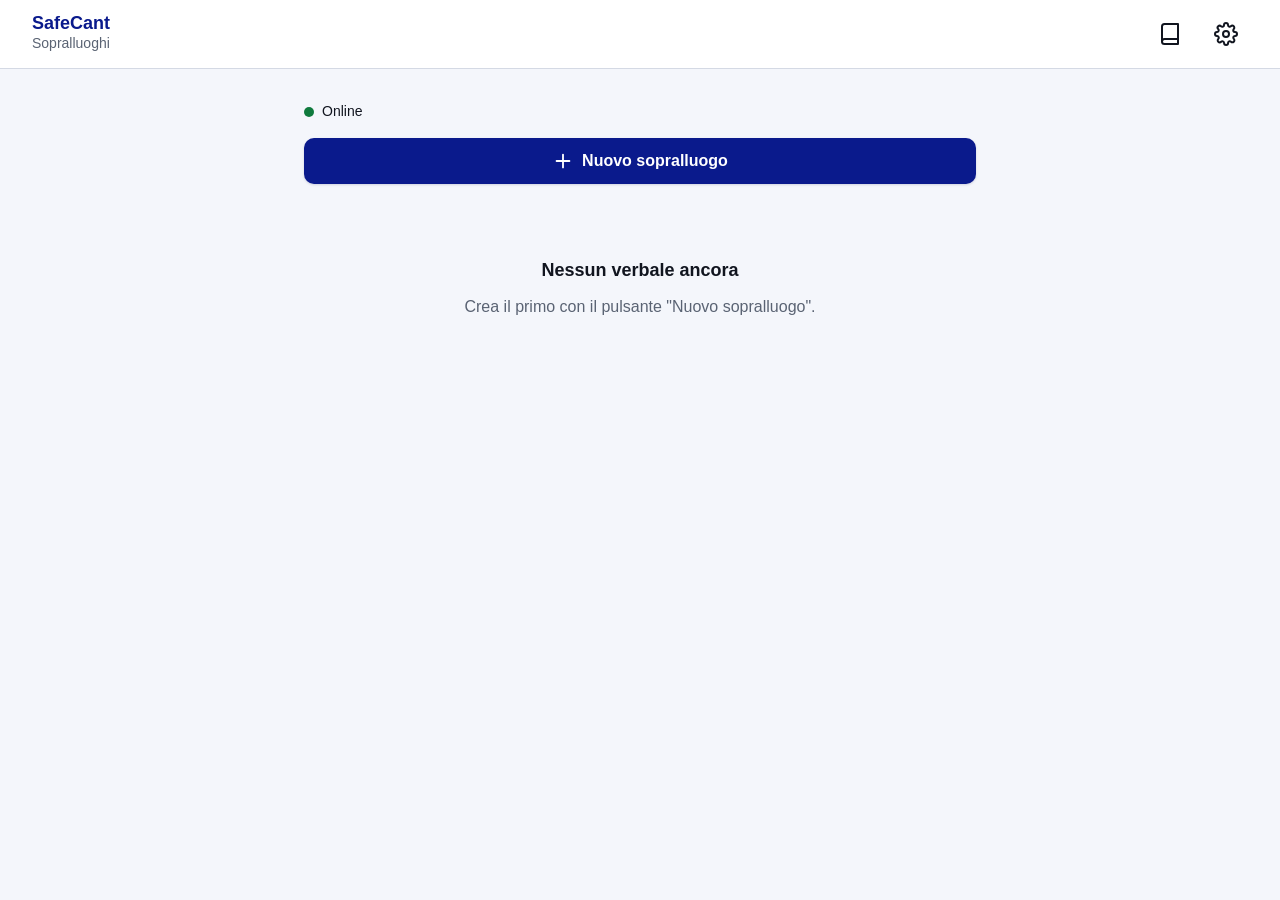
<file: docs/index.html>
<!DOCTYPE html>
<html lang="it" data-theme="auto" data-text-size="normale">
<head>
  <meta charset="UTF-8">
  <!--
    viewport-fit=cover: necessario perché le env(safe-area-inset-*) usate in
    styles.css abbiano effetto su iPhone con notch/dynamic island in standalone.
    Niente maximum-scale/user-scalable=no: bloccare lo zoom viola WCAG 1.4.4
    (l'utente DEVE poter ingrandire). La dimensione testo si regola dalle
    impostazioni, ma il pinch-to-zoom resta sempre disponibile.
  -->
  <meta name="viewport" content="width=device-width, initial-scale=1, viewport-fit=cover">

  <!--
    theme-color allineato a --sc-brand-800 (#0a1a8c) e al manifest: colora la
    status bar su Android e la UI del browser in standalone. Due varianti per
    chiaro/scuro così la barra resta coerente col tema attivo.
  -->
  <meta name="theme-color" content="#0a1a8c" media="(prefers-color-scheme: light)">
  <meta name="theme-color" content="#0b0e17" media="(prefers-color-scheme: dark)">

  <meta name="description" content="Compilazione verbali di sopralluogo in cantiere">

  <!-- iOS: abilita la modalità standalone "a tutto schermo" quando installata in Home. -->
  <meta name="apple-mobile-web-app-capable" content="yes">
  <meta name="apple-mobile-web-app-status-bar-style" content="default">
  <meta name="apple-mobile-web-app-title" content="SafeCant">
  <meta name="mobile-web-app-capable" content="yes">

  <title>SafeCant — Verbali di Sopralluogo</title>

  <link rel="manifest" href="manifest.json">
  <link rel="icon" href="shared/icons/icon-192.png" type="image/png">
  <link rel="apple-touch-icon" href="shared/icons/icon-192.png">

  <!-- Design system condiviso: deve precedere Tailwind così le utility CDN
       possono, dove serve, sovrascrivere senza lottare con la specificità. -->
  <link rel="stylesheet" href="shared/styles.css">

  <!-- CSS specifici dei moduli: caricati dopo il design system così i token
       --sc-* sono già definiti quando le regole dei moduli li consumano. -->
  <link rel="stylesheet" href="moduli/cruscotto/cruscotto.css">
  <link rel="stylesheet" href="moduli/editor-verbale/editor.css">
  <link rel="stylesheet" href="moduli/anagrafica/anagrafica.css">
  <link rel="stylesheet" href="moduli/impostazioni/impostazioni.css">

  <!--
    Alpine caricato come modulo ESM locale (shared/alpine.esm.js): nessuna
    dipendenza da CDN esterni, disponibile offline dal primo avvio.
    alpine-init.js importa Alpine, registra store e componenti, chiama Alpine.start()
    nell'ordine vincolante — vedi shared/alpine-init.js per i dettagli.
    type="module" garantisce scope isolato e import/export ESM nativi.
  -->
  <script type="module" src="shared/alpine-init.js"></script>
</head>

<!--
  x-data sul body: espone lo stato di shell (rotta corrente, apertura overlay
  globali) a tutta l'app via il componente "appShell" registrato in alpine-init.js.
  x-cloak nasconde gli elementi Alpine finché il framework non è pronto, evitando
  che il markup grezzo lampeggi prima dell'idratazione.
-->
<body x-data="appShell" x-cloak>

  <!-- =================================================================== -->
  <!-- === SKIP LINK ===================================================== -->
  <!-- Primo elemento focalizzabile: consente a chi usa tastiera/screen     -->
  <!-- reader di saltare l'header e andare dritto al contenuto (WCAG 2.4.1). -->
  <!-- =================================================================== -->
  <a class="sc-btn sc-btn--primary sc-skip-link" href="#sc-contenuto">
    Salta al contenuto
  </a>

  <!-- =================================================================== -->
  <!-- === APP SHELL ===================================================== -->
  <!-- =================================================================== -->
  <div class="sc-app">

    <!-- === HEADER / APPBAR ============================================= -->
    <!-- L'header è un landmark <header> con role implicito banner.         -->
    <header class="sc-appbar">
      <!--
        Logo/titolo. In cruscotto è puramente testo; quando si è dentro una
        sotto-vista (editor, anagrafica, impostazioni) mostriamo un bottone
        "indietro" che riporta al cruscotto, gestito da appShell.tornaIndietro().
        Il bottone esiste solo fuori dal cruscotto (x-show) per non confondere.
      -->
      <button
        type="button"
        class="sc-iconbtn"
        x-show="rottaCorrente !== 'cruscotto'"
        @click="tornaIndietro()"
        aria-label="Torna indietro"
      >
        <!-- Freccia indietro. aria-hidden: l'etichetta è sul bottone. -->
        <svg width="24" height="24" viewBox="0 0 24 24" fill="none" aria-hidden="true">
          <path d="M15 18l-6-6 6-6" stroke="currentColor" stroke-width="2"
                stroke-linecap="round" stroke-linejoin="round"/>
        </svg>
      </button>

      <div class="sc-appbar__titles">
        <!--
          h1 unico della pagina: il nome del prodotto resta stabile come
          intestazione principale. Il titolo della vista corrente è una h2 dentro
          il <main>, per una gerarchia di heading corretta per gli screen reader.
        -->
        <h1 class="sc-appbar__title">SafeCant</h1>
        <!--
          Sottotitolo dinamico: cantiere corrente (cruscotto) o titolo vista.
          aria-live polite così il cambio di contesto viene annunciato senza
          essere invadente.
        -->
        <span
          class="sc-appbar__subtitle"
          x-text="sottotitolo"
          aria-live="polite"
        >—</span>
      </div>

      <!--
        Anagrafica cantiere: visibile tranne quando si è GIÀ nell'anagrafica.
        Icona libro = registro/directory, coerente col contenuto (imprese, persone).
      -->
      <button
        type="button"
        class="sc-iconbtn"
        x-show="rottaCorrente !== 'anagrafica'"
        @click="vaiA('anagrafica')"
        aria-label="Anagrafica cantiere"
      >
        <svg width="24" height="24" viewBox="0 0 24 24" fill="none" aria-hidden="true">
          <path d="M4 19.5A2.5 2.5 0 016.5 17H20" stroke="currentColor" stroke-width="2" stroke-linecap="round" stroke-linejoin="round"/>
          <path d="M6.5 2H20v20H6.5A2.5 2.5 0 014 19.5v-15A2.5 2.5 0 016.5 2z" stroke="currentColor" stroke-width="2" stroke-linecap="round" stroke-linejoin="round"/>
        </svg>
      </button>

      <!--
        Ingranaggio impostazioni: sempre presente tranne quando si è GIÀ nelle
        impostazioni. Apre la vista impostazioni via router.
      -->
      <button
        type="button"
        class="sc-iconbtn"
        x-show="rottaCorrente !== 'impostazioni'"
        @click="vaiA('impostazioni')"
        aria-label="Apri impostazioni utente"
      >
        <svg width="24" height="24" viewBox="0 0 24 24" fill="none" aria-hidden="true">
          <path d="M12 15a3 3 0 100-6 3 3 0 000 6z" stroke="currentColor" stroke-width="2"/>
          <path d="M19.4 15a1.65 1.65 0 00.33 1.82l.06.06a2 2 0 11-2.83 2.83l-.06-.06a1.65 1.65 0 00-1.82-.33 1.65 1.65 0 00-1 1.51V21a2 2 0 01-4 0v-.09A1.65 1.65 0 009 19.4a1.65 1.65 0 00-1.82.33l-.06.06a2 2 0 11-2.83-2.83l.06-.06a1.65 1.65 0 00.33-1.82 1.65 1.65 0 00-1.51-1H3a2 2 0 010-4h.09A1.65 1.65 0 004.6 9a1.65 1.65 0 00-.33-1.82l-.06-.06a2 2 0 112.83-2.83l.06.06a1.65 1.65 0 001.82.33H9a1.65 1.65 0 001-1.51V3a2 2 0 014 0v.09a1.65 1.65 0 001 1.51 1.65 1.65 0 001.82-.33l.06-.06a2 2 0 112.83 2.83l-.06.06a1.65 1.65 0 00-.33 1.82V9a1.65 1.65 0 001.51 1H21a2 2 0 010 4h-.09a1.65 1.65 0 00-1.51 1z"
                stroke="currentColor" stroke-width="2" stroke-linecap="round" stroke-linejoin="round"/>
        </svg>
      </button>
    </header>

    <!-- === MAIN / ROUTER VIEW ========================================= -->
    <!--
      Unico landmark <main> con id bersaglio dello skip-link e tabindex=-1 così
      che, al cambio vista, possiamo spostare il focus qui e far annunciare la
      nuova schermata agli screen reader (gestito da appShell.vaiA()).
      Un solo modulo è visibile alla volta; gli altri rimossi dal flusso da x-show.
    -->
    <main id="sc-contenuto" class="sc-main" tabindex="-1">

      <!-- VISTA: CRUSCOTTO ------------------------------------------------
           data-route marca la vista per il router; x-show la mostra/nasconde. -->
      <section
        data-route="cruscotto"
        x-show="rottaCorrente === 'cruscotto'"
        aria-label="Cruscotto verbali"
      >
<!-- ── moduli/cruscotto/cruscotto.html ─────────────────────────────────── -->
<div x-data="cruscotto" class="sc-stack sc-stack--loose">

  <!-- =================================================================== -->
  <!-- === BARRA STATO + AZIONE PRIMARIA ================================ -->
  <!-- =================================================================== -->
  <section class="sc-stack" aria-label="Stato e nuova azione">
    <!-- Stato connessione + coda invio. role=status + aria-live: i cambiamenti
         (online/offline, conteggio coda) vengono annunciati senza interrompere. -->
    <div class="sc-row sc-row--between cru-statusbar" role="status" aria-live="polite">
      <span
        class="sc-status"
        :class="{
          'sc-status--online': $store.app.statoRete === 'online',
          'sc-status--offline': $store.app.statoRete === 'offline',
          'sc-status--limitato': $store.app.statoRete === 'limitato'
        }"
      >
        <span class="sc-status__dot" aria-hidden="true"></span>
        <span x-text="etichettaRete($store.app.statoRete)"></span>
      </span>

      <!-- Contatore coda + azione invio. Il bottone "Invia ora" fornisce la
           transient activation richiesta da Web Share: l'invio parte dal tap. -->
      <span class="cru-coda" x-show="$store.app.inCoda > 0" x-cloak>
        <span x-text="$store.app.inCoda"></span>
        <span>in coda</span>
        <button type="button" class="sc-btn sc-btn--secondary cru-coda__invia"
                @click="inviaPrimoInCoda()"
                :disabled="codaInvioInCorso" :aria-disabled="codaInvioInCorso ? 'true' : 'false'"
                aria-label="Invia ora il primo verbale in coda">
          <span x-show="!codaInvioInCorso">Invia ora</span>
          <span x-show="codaInvioInCorso" x-cloak>Invio…</span>
        </button>
      </span>
    </div>

    <!-- Avviso aggiornamento app: compare quando il SW segnala una nuova versione.
         Tocca la funzione globale esposta da index.html per applicare + ricaricare. -->
    <div class="sc-card cru-aggiornamento" x-show="$store.app.aggiornamentoDisponibile" x-cloak role="status">
      <div class="sc-row sc-row--between sc-row--wrap">
        <span>È disponibile una nuova versione di SafeCant.</span>
        <button type="button" class="sc-btn sc-btn--secondary" @click="window.scApplicaAggiornamento && window.scApplicaAggiornamento()">
          Ricarica
        </button>
      </div>
    </div>

    <!-- Azione primaria prominente. -->
    <button
      type="button"
      class="sc-btn sc-btn--primary sc-btn--block"
      @click="nuovoSopralluogo()"
      aria-label="Crea nuovo verbale di sopralluogo"
    >
      <svg width="22" height="22" viewBox="0 0 24 24" fill="none" aria-hidden="true">
        <path d="M12 5v14M5 12h14" stroke="currentColor" stroke-width="2" stroke-linecap="round"/>
      </svg>
      Nuovo sopralluogo
    </button>
  </section>

  <!-- =================================================================== -->
  <!-- === LISTA VERBALI ================================================ -->
  <!-- =================================================================== -->

  <!-- Caricamento iniziale: messaggio neutro (la lista compare appena pronta). -->
  <p class="sc-text-muted sc-text-center" x-show="caricamento" x-cloak>Caricamento…</p>

  <!-- Stato vuoto cordiale (progettazione 5.1). -->
  <div class="sc-empty" x-show="vuoto" x-cloak>
    <p class="sc-empty__title">Nessun verbale ancora</p>
    <p>Crea il primo con il pulsante "Nuovo sopralluogo".</p>
  </div>

  <!-- Elenco. role=list esplicito perché alcune reset CSS rimuovono la semantica
       di <ul>. Ogni verbale è un <article> con intestazione e azioni. -->
  <ul role="list" class="sc-stack cru-lista" x-show="!vuoto && !caricamento" x-cloak>
    <template x-for="v in verbali" :key="v.id">
      <li>
        <article class="sc-card cru-card" :aria-label="`Verbale del ${dataCard(v)}`">
          <!-- Riga superiore: data + badge di stato e NC -->
          <div class="sc-row sc-row--between sc-row--wrap cru-card__top">
            <span class="cru-card__data" x-text="dataCard(v)"></span>
            <span class="sc-row cru-card__badges">
              <span class="sc-badge" :class="classeBadge(v.stato)" x-text="etichettaStato(v.stato)"></span>
              <span class="sc-badge sc-badge--nc" x-show="haNc(v)" x-cloak aria-label="Contiene non conformità">
                <span aria-hidden="true">⚠</span> NC
              </span>
            </span>
          </div>

          <!-- Oggetto del verbale -->
          <p class="cru-card__oggetto" x-text="oggettoCard(v)"></p>

          <!-- Azioni: modifica (solo bozza), anteprima (sempre), elimina (solo bozza).
               aria-label include la data per un annuncio non ambiguo. -->
          <div class="sc-row cru-card__azioni">
            <button
              type="button"
              class="sc-iconbtn"
              x-show="eBozza(v)"
              @click="modifica(v)"
              :aria-label="`Modifica verbale del ${dataCard(v)}`"
            >
              <svg width="22" height="22" viewBox="0 0 24 24" fill="none" aria-hidden="true">
                <path d="M12 20h9M16.5 3.5a2.12 2.12 0 013 3L7 19l-4 1 1-4 12.5-12.5z"
                      stroke="currentColor" stroke-width="2" stroke-linecap="round" stroke-linejoin="round"/>
              </svg>
            </button>

            <button
              type="button"
              class="sc-iconbtn"
              @click="apriAnteprima(v)"
              :aria-label="`Anteprima verbale del ${dataCard(v)}`"
            >
              <svg width="22" height="22" viewBox="0 0 24 24" fill="none" aria-hidden="true">
                <path d="M1 12s4-8 11-8 11 8 11 8-4 8-11 8-11-8-11-8z" stroke="currentColor" stroke-width="2"/>
                <circle cx="12" cy="12" r="3" stroke="currentColor" stroke-width="2"/>
              </svg>
            </button>

            <!-- Sblocca: riporta a bozza un verbale pronto_invio (mai inviato) -->
            <button
              type="button"
              class="sc-iconbtn"
              x-show="eSbloccabile(v)"
              @click="chiediSblocca(v)"
              :aria-label="`Sblocca verbale del ${dataCard(v)} e torna in bozza`"
            >
              <svg width="22" height="22" viewBox="0 0 24 24" fill="none" aria-hidden="true">
                <rect x="3" y="11" width="18" height="11" rx="2" ry="2"
                      stroke="currentColor" stroke-width="2"/>
                <path d="M7 11V7a5 5 0 019.9-1"
                      stroke="currentColor" stroke-width="2" stroke-linecap="round"/>
              </svg>
            </button>

            <button
              type="button"
              class="sc-iconbtn cru-azione-elimina"
              x-show="eBozza(v)"
              @click="chiediElimina(v)"
              :aria-label="`Elimina verbale del ${dataCard(v)}`"
            >
              <svg width="22" height="22" viewBox="0 0 24 24" fill="none" aria-hidden="true">
                <path d="M3 6h18M8 6V4a2 2 0 012-2h4a2 2 0 012 2v2m3 0v14a2 2 0 01-2 2H7a2 2 0 01-2-2V6"
                      stroke="currentColor" stroke-width="2" stroke-linecap="round" stroke-linejoin="round"/>
              </svg>
            </button>
          </div>
        </article>
      </li>
    </template>
  </ul>

  <!-- =================================================================== -->
  <!-- === MODAL: SELEZIONE CANTIERE ==================================== -->
  <template x-if="pickerAperto">
    <div class="sc-overlay" @click.self="chiudiPickerCantiere()">
      <div
        class="sc-sheet"
        x-ref="modalPickerCantiere"
        role="dialog"
        aria-modal="true"
        aria-labelledby="cru-picker-titolo"
        tabindex="-1"
      >
        <div class="sc-sheet__header">
          <h3 id="cru-picker-titolo" class="sc-card__title">Scegli il cantiere</h3>
          <button type="button" class="sc-iconbtn" @click="chiudiPickerCantiere()" aria-label="Annulla selezione cantiere">
            <svg width="24" height="24" viewBox="0 0 24 24" fill="none" aria-hidden="true">
              <path d="M18 6L6 18M6 6l12 12" stroke="currentColor" stroke-width="2" stroke-linecap="round"/>
            </svg>
          </button>
        </div>
        <p class="sc-field__hint sc-mt-0">
          Su quale cantiere stai facendo il sopralluogo?
        </p>
        <ul role="list" class="cru-picker-lista">
          <template x-for="a in anagrafichePicker" :key="a.cantiereId">
            <li>
              <button
                type="button"
                class="sc-card cru-picker-voce"
                @click="selezionaCantiereEAvvia(a.cantiereId)"
                :aria-label="`Sopralluogo su ${etichettaPicker(a)}`"
              >
                <span x-text="etichettaPicker(a)"></span>
              </button>
            </li>
          </template>
        </ul>
      </div>
    </div>
  </template>

  <!-- === MODAL: ANTEPRIMA ============================================= -->
  <!-- =================================================================== -->
  <template x-if="verbaleAnteprima">
    <div class="sc-overlay" @click.self="chiudiAnteprima()">
      <div
        class="sc-sheet"
        x-ref="modalAnteprima"
        role="dialog"
        aria-modal="true"
        aria-labelledby="cru-anteprima-titolo"
        tabindex="-1"
      >
        <div class="sc-sheet__header">
          <h3 id="cru-anteprima-titolo" class="sc-card__title">Anteprima verbale</h3>
          <button type="button" class="sc-iconbtn" @click="chiudiAnteprima()" aria-label="Chiudi anteprima">
            <svg width="24" height="24" viewBox="0 0 24 24" fill="none" aria-hidden="true">
              <path d="M18 6L6 18M6 6l12 12" stroke="currentColor" stroke-width="2" stroke-linecap="round"/>
            </svg>
          </button>
        </div>
        <!-- Contenuto generato in modo SICURO da riepilogoHtml (tutti i valori
             utente escapati nel JS). x-html è accettabile qui perché la stringa
             è costruita da noi con escapeHtml, non da input grezzo. -->
        <div class="cru-anteprima__corpo" x-html="riepilogoHtml(verbaleAnteprima)"></div>
      </div>
    </div>
  </template>

  <!-- =================================================================== -->
  <!-- === MODAL: CONFERMA ELIMINA ====================================== -->
  <!-- =================================================================== -->
  <template x-if="verbaleDaEliminare">
    <div class="sc-overlay" @click.self="annullaElimina()">
      <div
        class="sc-sheet"
        x-ref="modalElimina"
        role="alertdialog"
        aria-modal="true"
        aria-labelledby="cru-elimina-titolo"
        aria-describedby="cru-elimina-desc"
        tabindex="-1"
        @keydown.escape="annullaElimina()"
      >
        <div class="sc-stack">
          <h3 id="cru-elimina-titolo" class="sc-card__title">Eliminare il verbale?</h3>
          <p id="cru-elimina-desc">
            Stai per eliminare la bozza del verbale del
            <strong x-text="dataCard(verbaleDaEliminare)"></strong>.
            L'operazione non può essere annullata.
          </p>
          <div class="sc-row sc-row--between">
            <button type="button" class="sc-btn sc-btn--secondary" @click="annullaElimina()">
              Annulla
            </button>
            <button type="button" class="sc-btn sc-btn--danger" @click="confermaElimina()">
              Elimina
            </button>
          </div>
        </div>
      </div>
    </div>
  </template>

  <!-- =================================================================== -->
  <!-- === MODAL: CONFERMA SBLOCCO ====================================== -->
  <!-- Sblocca pronto_invio → bozza, invalidando le firme già raccolte.   -->
  <!-- =================================================================== -->
  <template x-if="verbaleInSblocco">
    <div class="sc-overlay" @click.self="annullaSblocca()">
      <div
        class="sc-sheet"
        x-ref="modalSblocca"
        role="alertdialog"
        aria-modal="true"
        aria-labelledby="cru-sblocca-titolo"
        aria-describedby="cru-sblocca-desc"
        tabindex="-1"
        @keydown.escape="annullaSblocca()"
      >
        <div class="sc-stack">
          <h3 id="cru-sblocca-titolo" class="sc-card__title">Sbloccare il verbale?</h3>
          <p id="cru-sblocca-desc">
            Il verbale del <strong x-text="dataCard(verbaleInSblocco)"></strong> verrà
            riaperto come bozza. <strong>Le firme già raccolte verranno azzerate</strong>
            e dovranno essere riapposte sulla versione corretta.
          </p>
          <div class="sc-row sc-row--between">
            <button type="button" class="sc-btn sc-btn--secondary" @click="annullaSblocca()">
              Annulla
            </button>
            <button type="button" class="sc-btn sc-btn--danger" @click="confermaSblocca()">
              Sblocca e azzera firme
            </button>
          </div>
        </div>
      </div>
    </div>
  </template>

</div>
<!-- ── /moduli/cruscotto/cruscotto.html ────────────────────────────────── -->
      </section>

      <!-- VISTA: EDITOR VERBALE ------------------------------------------ -->
      <!--
        x-if (non x-show): il componente editorVerbale viene smontato e rimontato
        a ogni navigazione. Questo garantisce che init() giri con l'editorIntent
        FRESCO del picker (cantiereId scelto), evitando che il cantiere_default
        delle impostazioni sovrascriva la scelta. destroy() → flush() salva il
        debounce pendente prima dello smontaggio.
      -->
      <!-- x-if DEVE stare su <template> (requisito Alpine): la <section> è il figlio unico. -->
      <template x-if="rottaCorrente === 'editor'">
      <section
        data-route="editor"
        aria-label="Editor verbale di sopralluogo"
      >
<!-- ── moduli/editor-verbale/editor.html ───────────────────────────────── -->
<div x-data="editorVerbale">
  <!-- Indicatore di caricamento: visibile durante il gap async di init() (~50-150ms)
       mentre _nuovoVerbale/_caricaVerbale interroga IDB e v è ancora null.
       Evita il flash di schermata vuota al montaggio del componente. -->
  <div x-show="!v" class="sc-empty">
    <p class="sc-text-muted">Caricamento…</p>
  </div>

  <!-- Guardia: se per qualche motivo non c'è verbale, non rompere il render. -->
  <template x-if="v">
    <div class="ed-shell">

      <!-- Banner sola lettura: mostrato quando un verbale 'inviato' viene aperto
           per consultazione. I controlli di editing sono disabilitati via JS. -->
      <div class="ed-sola-lettura" x-show="!modificabile" x-cloak role="status">
        Verbale già inviato — sola lettura
      </div>

      <!-- =============================================================== -->
      <!-- === STEPPER =================================================== -->
      <!-- =============================================================== -->
      <nav class="ed-stepper" aria-label="Progresso compilazione verbale">
        <ol class="ed-stepper__list">
          <template x-for="s in [STEP.DATI, STEP.PRESENZE, STEP.PRESENTI, STEP.NC, STEP.FIRME]" :key="s">
            <li class="ed-stepper__item">
              <button
                type="button"
                class="ed-stepper__btn"
                :class="{
                  'is-corrente': stepCorrente === s,
                  'is-completo': completo(s) && stepCorrente !== s
                }"
                :aria-current="stepCorrente === s ? 'step' : null"
                :aria-disabled="!accessibile(s) ? 'true' : 'false'"
                :disabled="!accessibile(s)"
                @click="vaiStep(s)"
              >
                <span class="ed-stepper__num" aria-hidden="true">
                  <span x-show="!(completo(s) && stepCorrente !== s)" x-text="s"></span>
                  <span x-show="completo(s) && stepCorrente !== s" x-cloak>✓</span>
                </span>
                <span class="ed-stepper__label" x-text="_titoloStep(s)"></span>
              </button>
            </li>
          </template>
        </ol>
        <p class="ed-stepper__posizione" aria-live="polite">
          Passo <span x-text="stepCorrente"></span> di <span x-text="NUM_STEP"></span>
        </p>
      </nav>

      <!-- =============================================================== -->
      <!-- === STEP 1 — DATI GENERALI ==================================== -->
      <!-- =============================================================== -->
      <section class="sc-stack" x-show="stepCorrente === STEP.DATI" aria-label="Dati generali">
        <h3>Dati generali</h3>

        <div class="sc-field">
          <label class="sc-label" for="ed-data">Data sopralluogo <span class="sc-label__required" aria-hidden="true">*</span></label>
          <input id="ed-data" class="sc-input" type="date" x-model="v.data_sopralluogo" @input="onCampoModificato()" aria-required="true"
                 :readonly="!modificabile">
        </div>

        <div class="sc-field">
          <label class="sc-label" for="ed-oggetto">Oggetto <span class="sc-label__required" aria-hidden="true">*</span></label>
          <input id="ed-oggetto" class="sc-input" type="text" x-model="v.oggetto" @input="onCampoModificato()"
                 placeholder="Es. Sopralluogo coordinamento e controllo" aria-required="true"
                 :readonly="!modificabile">
        </div>

        <!-- Condizioni meteo: radiogroup (progettazione 6.2). -->
        <div class="sc-field">
          <span class="sc-label" id="ed-meteo-label">Condizioni meteo <span class="sc-label__required" aria-hidden="true">*</span></span>
          <div class="sc-segmented" role="radiogroup" x-radiogroup aria-labelledby="ed-meteo-label">
            <template x-for="m in [
              {v:'soleggiato', l:'☀️ Soleggiato'},
              {v:'nuvoloso', l:'☁️ Nuvoloso'},
              {v:'pioggia', l:'🌧 Pioggia'},
              {v:'neve', l:'❄️ Neve'},
              {v:'vento', l:'💨 Vento'}
            ]" :key="m.v">
              <button type="button" class="sc-segmented__option" role="radio"
                      :aria-checked="v.condizioni_meteo === m.v ? 'true' : 'false'"
                      :tabindex="v.condizioni_meteo === m.v ? '0' : '-1'"
                      :disabled="!modificabile" :aria-disabled="!modificabile ? 'true' : 'false'"
                      @click="impostaMeteo(m.v)" x-text="m.l"></button>
            </template>
          </div>
        </div>

        <!-- Progressive (opzionali) -->
        <div class="ed-due-colonne">
          <div class="sc-field">
            <label class="sc-label" for="ed-prog-da">Progressiva inizio</label>
            <input id="ed-prog-da" class="sc-input" type="text" x-model="v.progressiva_inizio" @input="onCampoModificato()" placeholder="Es. km 42+150" :readonly="!modificabile">
          </div>
          <div class="sc-field">
            <label class="sc-label" for="ed-prog-a">Progressiva fine</label>
            <input id="ed-prog-a" class="sc-input" type="text" x-model="v.progressiva_fine" @input="onCampoModificato()" placeholder="Es. km 42+850" :readonly="!modificabile">
          </div>
        </div>

        <div class="sc-field">
          <label class="sc-label" for="ed-luoghi">Stato dei luoghi <span class="sc-label__required" aria-hidden="true">*</span></label>
          <textarea id="ed-luoghi" class="sc-textarea" x-model="v.stato_luoghi" @input="onCampoModificato()" rows="4" aria-required="true"
                    placeholder="Descrivi lo stato dei luoghi…" :readonly="!modificabile"></textarea>
        </div>

        <div class="sc-field">
          <label class="sc-label" for="ed-prescrizioni">Prescrizioni impartite <span class="sc-label__required" aria-hidden="true">*</span></label>
          <textarea id="ed-prescrizioni" class="sc-textarea" x-model="v.note_prescrizioni" @input="onCampoModificato()" rows="4" aria-required="true"
                    placeholder="Indica le prescrizioni impartite…" :readonly="!modificabile"></textarea>
        </div>
      </section>

      <!-- =============================================================== -->
      <!-- === STEP 2 — PRESENZE ========================================= -->
      <!-- =============================================================== -->
      <section class="sc-stack" x-show="stepCorrente === STEP.PRESENZE" aria-label="Presenze in cantiere">
        <div class="sc-row sc-row--between">
          <h3>Presenze in cantiere</h3>
        </div>
        <p class="sc-field__hint sc-mt-0">Rileva la presenza di lavoratori, mezzi e attrezzature per impresa. Facoltativo.</p>

        <!-- Nessuna anagrafica disponibile per questo cantiere -->
        <template x-if="!anagrafica">
          <div class="sc-card">
            <p class="sc-text-muted">Nessuna anagrafica disponibile per questo cantiere. Importa il file nella sezione <strong>Anagrafica</strong> per usare questa funzione.</p>
          </div>
        </template>

        <!-- Blocchi per impresa (solo se c'è un'anagrafica caricata) -->
        <template x-if="anagrafica">
          <div class="sc-stack" role="list" aria-label="Imprese in cantiere">
            <template x-for="gruppo in presenzePerImpresa" :key="gruppo.impresa.id">
              <div class="sc-card pd-impresa-blocco" role="listitem">

                <!-- Intestazione impresa: bottone collassabile -->
                <button
                  type="button"
                  class="pd-impresa-header"
                  @click="toggleBloccoImpresa(gruppo.impresa.id)"
                  :aria-expanded="isBloccoAperto(gruppo.impresa.id) ? 'true' : 'false'"
                  :aria-controls="`pd-corpo-${gruppo.impresa.id}`"
                >
                  <span class="pd-impresa-header__titolo">
                    <span class="pd-impresa-header__nome" x-text="gruppo.impresa.ragione_sociale || 'Non assegnati'"></span>
                    <template x-if="gruppo.impresa.tipoRapporto">
                      <span class="sc-badge" x-text="gruppo.impresa.tipoRapporto"></span>
                    </template>
                  </span>
                  <span class="sc-badge pd-contatore"
                        :aria-label="`${contatorePresenze(gruppo)} presenti`"
                        x-text="contatorePresenze(gruppo)"></span>
                </button>

                <!-- Corpo collassabile: sotto-sezioni Uomini / Mezzi / Attrezzature / Noli -->
                <div :id="`pd-corpo-${gruppo.impresa.id}`" x-show="isBloccoAperto(gruppo.impresa.id)">

                  <!-- Uomini -->
                  <template x-if="gruppo.lavoratori.length > 0">
                    <section :aria-labelledby="`pd-h-uom-${gruppo.impresa.id}`">
                      <h5 class="pd-sottosezione-titolo" :id="`pd-h-uom-${gruppo.impresa.id}`">Uomini</h5>
                      <ul role="list" class="pd-lista-soggetti">
                        <template x-for="sogg in gruppo.lavoratori" :key="sogg.id">
                          <li x-data="{ espanso: false }" class="pd-riga">
                            <div class="pd-riga__principale">
                              <button type="button" role="switch"
                                      :aria-checked="presenzeMap[sogg.id]?.presente ? 'true' : 'false'"
                                      :aria-label="`Presenza: ${sogg.nome_cognome}`"
                                      class="pd-toggle"
                                      :disabled="!modificabile" :aria-disabled="!modificabile ? 'true' : 'false'"
                                      @click.stop="togglePresenza(sogg, 'lavoratore', gruppo.impresa.id)">
                                <span class="pd-toggle__knob" aria-hidden="true"></span>
                              </button>
                              <button type="button" class="pd-riga__info"
                                      @click="espanso = !espanso"
                                      :aria-expanded="espanso ? 'true' : 'false'"
                                      :aria-label="`Dettagli ${sogg.nome_cognome}`">
                                <span class="pd-riga__nome" x-text="sogg.nome_cognome"></span>
                                <span class="pd-riga__meta" x-text="sogg.qualifica || ''"></span>
                              </button>
                              <span role="img" class="pd-semaforo"
                                    :class="`pd-semaforo--${semaforoRiga(sogg, 'lavoratore', gruppo.impresa.id)}`"
                                    :aria-label="`Semaforo documenti: ${semaforoRiga(sogg, 'lavoratore', gruppo.impresa.id)}`"></span>
                            </div>
                            <div x-show="espanso" x-cloak class="pd-riga__nota sc-stack">
                              <template x-if="presenzeMap[sogg.id]">
                                <div class="sc-field">
                                  <label class="sc-label" :for="`pd-nota-l-${sogg.id}`">Nota</label>
                                  <textarea :id="`pd-nota-l-${sogg.id}`" class="sc-textarea" rows="2"
                                            :value="presenzeMap[sogg.id].nota || ''"
                                            @input="setNotaPresenza(presenzeMap[sogg.id].id_locale, $event.target.value)"
                                            placeholder="Note opzionali…" :readonly="!modificabile"></textarea>
                                </div>
                              </template>
                              <template x-if="!presenzeMap[sogg.id]">
                                <p class="sc-field__hint">Segna la presenza per aggiungere una nota.</p>
                              </template>
                            </div>
                          </li>
                        </template>
                      </ul>
                    </section>
                  </template>

                  <!-- Mezzi -->
                  <template x-if="gruppo.mezzi.length > 0">
                    <section :aria-labelledby="`pd-h-mez-${gruppo.impresa.id}`">
                      <h5 class="pd-sottosezione-titolo" :id="`pd-h-mez-${gruppo.impresa.id}`">Mezzi</h5>
                      <ul role="list" class="pd-lista-soggetti">
                        <template x-for="sogg in gruppo.mezzi" :key="sogg.id">
                          <li x-data="{ espanso: false }" class="pd-riga">
                            <div class="pd-riga__principale">
                              <button type="button" role="switch"
                                      :aria-checked="presenzeMap[sogg.id]?.presente ? 'true' : 'false'"
                                      :aria-label="`Presenza mezzo: ${sogg.tipologia || sogg.tipo || ''}`"
                                      class="pd-toggle"
                                      :disabled="!modificabile" :aria-disabled="!modificabile ? 'true' : 'false'"
                                      @click.stop="togglePresenza(sogg, 'mezzo', gruppo.impresa.id)">
                                <span class="pd-toggle__knob" aria-hidden="true"></span>
                              </button>
                              <button type="button" class="pd-riga__info"
                                      @click="espanso = !espanso"
                                      :aria-expanded="espanso ? 'true' : 'false'"
                                      :aria-label="`Dettagli mezzo`">
                                <span class="pd-riga__nome" x-text="(sogg.tipologia || sogg.tipo || '') + (sogg.marca ? ' — ' + sogg.marca : '') + (sogg.modello ? ' ' + sogg.modello : '')"></span>
                                <span class="pd-riga__meta" x-text="sogg.matricola || ''"></span>
                              </button>
                              <span role="img" class="pd-semaforo"
                                    :class="`pd-semaforo--${semaforoRiga(sogg, 'mezzo', gruppo.impresa.id)}`"
                                    :aria-label="`Semaforo documenti: ${semaforoRiga(sogg, 'mezzo', gruppo.impresa.id)}`"></span>
                            </div>
                            <div x-show="espanso" x-cloak class="pd-riga__nota sc-stack">
                              <template x-if="presenzeMap[sogg.id]">
                                <div class="sc-field">
                                  <label class="sc-label" :for="`pd-nota-m-${sogg.id}`">Nota</label>
                                  <textarea :id="`pd-nota-m-${sogg.id}`" class="sc-textarea" rows="2"
                                            :value="presenzeMap[sogg.id].nota || ''"
                                            @input="setNotaPresenza(presenzeMap[sogg.id].id_locale, $event.target.value)"
                                            placeholder="Note opzionali…" :readonly="!modificabile"></textarea>
                                </div>
                              </template>
                              <template x-if="!presenzeMap[sogg.id]">
                                <p class="sc-field__hint">Segna la presenza per aggiungere una nota.</p>
                              </template>
                            </div>
                          </li>
                        </template>
                      </ul>
                    </section>
                  </template>

                  <!-- Attrezzature -->
                  <template x-if="gruppo.attrezzature.length > 0">
                    <section :aria-labelledby="`pd-h-attr-${gruppo.impresa.id}`">
                      <h5 class="pd-sottosezione-titolo" :id="`pd-h-attr-${gruppo.impresa.id}`">Attrezzature</h5>
                      <ul role="list" class="pd-lista-soggetti">
                        <template x-for="sogg in gruppo.attrezzature" :key="sogg.id">
                          <li x-data="{ espanso: false }" class="pd-riga">
                            <div class="pd-riga__principale">
                              <button type="button" role="switch"
                                      :aria-checked="presenzeMap[sogg.id]?.presente ? 'true' : 'false'"
                                      :aria-label="`Presenza attrezzatura: ${sogg.tipologia || sogg.tipo || ''}`"
                                      class="pd-toggle"
                                      :disabled="!modificabile" :aria-disabled="!modificabile ? 'true' : 'false'"
                                      @click.stop="togglePresenza(sogg, 'attrezzatura', gruppo.impresa.id)">
                                <span class="pd-toggle__knob" aria-hidden="true"></span>
                              </button>
                              <button type="button" class="pd-riga__info"
                                      @click="espanso = !espanso"
                                      :aria-expanded="espanso ? 'true' : 'false'"
                                      :aria-label="`Dettagli attrezzatura`">
                                <span class="pd-riga__nome" x-text="sogg.tipologia || sogg.tipo || ''"></span>
                                <span class="pd-riga__meta" x-text="sogg.descrizione || ''"></span>
                              </button>
                              <span role="img" class="pd-semaforo"
                                    :class="`pd-semaforo--${semaforoRiga(sogg, 'attrezzatura', gruppo.impresa.id)}`"
                                    :aria-label="`Semaforo documenti: ${semaforoRiga(sogg, 'attrezzatura', gruppo.impresa.id)}`"></span>
                            </div>
                            <div x-show="espanso" x-cloak class="pd-riga__nota sc-stack">
                              <template x-if="presenzeMap[sogg.id]">
                                <div class="sc-field">
                                  <label class="sc-label" :for="`pd-nota-a-${sogg.id}`">Nota</label>
                                  <textarea :id="`pd-nota-a-${sogg.id}`" class="sc-textarea" rows="2"
                                            :value="presenzeMap[sogg.id].nota || ''"
                                            @input="setNotaPresenza(presenzeMap[sogg.id].id_locale, $event.target.value)"
                                            placeholder="Note opzionali…" :readonly="!modificabile"></textarea>
                                </div>
                              </template>
                              <template x-if="!presenzeMap[sogg.id]">
                                <p class="sc-field__hint">Segna la presenza per aggiungere una nota.</p>
                              </template>
                            </div>
                          </li>
                        </template>
                      </ul>
                    </section>
                  </template>

                  <!-- Noli -->
                  <template x-if="gruppo.noli.length > 0">
                    <section :aria-labelledby="`pd-h-nol-${gruppo.impresa.id}`">
                      <h5 class="pd-sottosezione-titolo" :id="`pd-h-nol-${gruppo.impresa.id}`">Noli</h5>
                      <ul role="list" class="pd-lista-soggetti">
                        <template x-for="sogg in gruppo.noli" :key="sogg.id">
                          <li x-data="{ espanso: false }" class="pd-riga">
                            <div class="pd-riga__principale">
                              <button type="button" role="switch"
                                      :aria-checked="presenzeMap[sogg.id]?.presente ? 'true' : 'false'"
                                      :aria-label="`Presenza nolo: ${sogg.oggetto || ''}`"
                                      class="pd-toggle"
                                      :disabled="!modificabile" :aria-disabled="!modificabile ? 'true' : 'false'"
                                      @click.stop="togglePresenza(sogg, 'nolo', gruppo.impresa.id)">
                                <span class="pd-toggle__knob" aria-hidden="true"></span>
                              </button>
                              <button type="button" class="pd-riga__info"
                                      @click="espanso = !espanso"
                                      :aria-expanded="espanso ? 'true' : 'false'"
                                      :aria-label="`Dettagli nolo`">
                                <span class="pd-riga__nome" x-text="(sogg.oggetto || '') + (sogg.tipo ? ' (' + sogg.tipo + ')' : '')"></span>
                                <span class="pd-riga__meta" x-text="sogg.noleggiante_nome || nomeImpresa(sogg.impresa_noleggiante_id) || ''"></span>
                              </button>
                              <span role="img" class="pd-semaforo"
                                    :class="`pd-semaforo--${semaforoRiga(sogg, 'nolo', gruppo.impresa.id)}`"
                                    :aria-label="`Semaforo documenti: ${semaforoRiga(sogg, 'nolo', gruppo.impresa.id)}`"></span>
                            </div>
                            <div x-show="espanso" x-cloak class="pd-riga__nota sc-stack">
                              <template x-if="presenzeMap[sogg.id]">
                                <div class="sc-field">
                                  <label class="sc-label" :for="`pd-nota-n-${sogg.id}`">Nota</label>
                                  <textarea :id="`pd-nota-n-${sogg.id}`" class="sc-textarea" rows="2"
                                            :value="presenzeMap[sogg.id].nota || ''"
                                            @input="setNotaPresenza(presenzeMap[sogg.id].id_locale, $event.target.value)"
                                            placeholder="Note opzionali…" :readonly="!modificabile"></textarea>
                                </div>
                              </template>
                              <template x-if="!presenzeMap[sogg.id]">
                                <p class="sc-field__hint">Segna la presenza per aggiungere una nota.</p>
                              </template>
                            </div>
                          </li>
                        </template>
                      </ul>
                    </section>
                  </template>

                </div><!-- /corpo collassabile -->
              </div><!-- /sc-card impresa -->
            </template>
          </div><!-- /sc-stack gruppi -->
        </template>

        <!-- Presenze non in elenco (sempre visibili, indipendenti dall'anagrafica) -->
        <template x-if="v.presenze.filter(pr => pr.origine === 'non_in_elenco').length > 0">
          <section class="sc-card sc-stack" aria-labelledby="pd-non-elenco-titolo">
            <h4 id="pd-non-elenco-titolo" class="sc-card__title">Non in elenco</h4>
            <ul role="list" class="pd-lista-soggetti">
              <template x-for="pr in v.presenze.filter(p => p.origine === 'non_in_elenco')" :key="pr.id_locale">
                <li class="pd-riga">
                  <div class="pd-riga__principale">
                    <span role="img" class="pd-semaforo pd-semaforo--grigio" aria-label="Non verificato"></span>
                    <span class="pd-riga__info--static">
                      <span class="pd-riga__nome" x-text="pr.nome_dichiarato || pr.etichetta || ''"></span>
                      <span class="pd-riga__meta">
                        <span x-text="pr.tipo"></span>
                        <template x-if="pr.impresa_dichiarata"><span> · <span x-text="pr.impresa_dichiarata"></span></span></template>
                      </span>
                    </span>
                    <button type="button" class="sc-iconbtn"
                            @click="rimuoviPresenza(pr.id_locale)"
                            :aria-label="`Rimuovi ${pr.nome_dichiarato || pr.etichetta}`"
                            :disabled="!modificabile" :aria-disabled="!modificabile ? 'true' : 'false'">
                      <svg width="20" height="20" viewBox="0 0 24 24" fill="none" aria-hidden="true">
                        <path d="M18 6L6 18M6 6l12 12" stroke="currentColor" stroke-width="2" stroke-linecap="round"/>
                      </svg>
                    </button>
                  </div>
                </li>
              </template>
            </ul>
          </section>
        </template>

        <button type="button" class="sc-btn sc-btn--secondary sc-btn--block" @click="apriSheetNonInElenco()"
                :disabled="!modificabile" :aria-disabled="!modificabile ? 'true' : 'false'">
          + Aggiungi presente non in elenco
        </button>
      </section>

      <!-- =============================================================== -->
      <!-- === STEP 3 — PRESENTI ========================================= -->
      <!-- =============================================================== -->
      <section class="sc-stack" x-show="stepCorrente === STEP.PRESENTI" aria-label="Presenti">
        <div class="sc-row sc-row--between">
          <h3>Presenti al sopralluogo</h3>
          <span class="ana-conteggio" x-text="v.presenti.length" aria-hidden="true"></span>
        </div>

        <p class="sc-empty" x-show="v.presenti.length === 0" x-cloak>
          Nessun presente. Aggiungi le persone presenti al sopralluogo.
        </p>

        <ul role="list" class="sc-stack ed-presenti">
          <template x-for="p in v.presenti" :key="p.id_locale">
            <li class="sc-card ed-presente">
              <div class="ed-presente__info">
                <span class="ed-presente__nome" x-text="p.nome_cognome"></span>
                <span class="ed-presente__meta">
                  <span x-text="p.qualifica"></span>
                  <template x-if="p.impresa"><span> · <span x-text="p.impresa"></span></span></template>
                </span>
                <!-- Stato firma -->
                <span class="ed-presente__firma" x-show="statoFirmaPresente(p) === 'firmato'" x-cloak>
                  ✍️ Firmato
                </span>
                <span class="ed-presente__firma is-rifiuto" x-show="statoFirmaPresente(p) === 'rifiutato'" x-cloak>
                  ⚠️ Firma rifiutata<template x-if="p.motivo_rifiuto"><span> — <span x-text="p.motivo_rifiuto"></span></span></template>
                </span>
                <span class="ed-presente__firma is-attesa" x-show="statoFirmaPresente(p) === 'da_firmare'" x-cloak>
                  ⏳ Da firmare
                </span>
              </div>
              <div class="sc-row ed-presente__azioni">
                <button type="button" class="sc-btn sc-btn--secondary" @click="apriFirma({tipo:'presente', presenteId:p.id_locale})"
                        :aria-label="`Firma per ${p.nome_cognome}`"
                        :disabled="!modificabile" :aria-disabled="!modificabile ? 'true' : 'false'">Firma</button>
                <button type="button" class="sc-btn sc-btn--ghost" @click="apriRifiuto(p.id_locale)"
                        :aria-label="`Registra rifiuto firma per ${p.nome_cognome}`"
                        :disabled="!modificabile" :aria-disabled="!modificabile ? 'true' : 'false'">Rifiuto</button>
                <button type="button" class="sc-iconbtn" @click="rimuoviPresente(p.id_locale)"
                        :aria-label="`Rimuovi ${p.nome_cognome}`"
                        :disabled="!modificabile" :aria-disabled="!modificabile ? 'true' : 'false'">
                  <svg width="20" height="20" viewBox="0 0 24 24" fill="none" aria-hidden="true">
                    <path d="M18 6L6 18M6 6l12 12" stroke="currentColor" stroke-width="2" stroke-linecap="round"/>
                  </svg>
                </button>
              </div>
            </li>
          </template>
        </ul>

        <button type="button" class="sc-btn sc-btn--primary sc-btn--block" @click="apriSheetPresente()"
                :disabled="!modificabile" :aria-disabled="!modificabile ? 'true' : 'false'">
          + Aggiungi presente
        </button>
      </section>

      <!-- =============================================================== -->
      <!-- === STEP 3 — NON CONFORMITÀ =================================== -->
      <!-- =============================================================== -->
      <section class="sc-stack" x-show="stepCorrente === STEP.NC" aria-label="Non conformità">
        <div class="sc-row sc-row--between">
          <h3>Non conformità</h3>
          <span class="ana-conteggio" x-text="v.nc_drafts.length" aria-hidden="true"></span>
        </div>
        <p class="sc-field__hint sc-mt-0">Le non conformità sono facoltative. Aggiungile se ne hai rilevate.</p>

        <ul role="list" class="sc-stack ed-nc-lista">
          <template x-for="(nc, idx) in v.nc_drafts" :key="nc.id_locale">
            <li class="sc-card sc-stack">
              <div class="sc-row sc-row--between">
                <h4 x-text="`NC ${idx + 1}`"></h4>
                <button type="button" class="sc-iconbtn" @click="rimuoviNc(nc.id_locale)" :aria-label="`Rimuovi NC ${idx + 1}`"
                        :disabled="!modificabile" :aria-disabled="!modificabile ? 'true' : 'false'">
                  <svg width="20" height="20" viewBox="0 0 24 24" fill="none" aria-hidden="true">
                    <path d="M18 6L6 18M6 6l12 12" stroke="currentColor" stroke-width="2" stroke-linecap="round"/>
                  </svg>
                </button>
              </div>

              <!-- Livello: radiogroup con colore per gravità -->
              <div class="sc-field">
                <span class="sc-label" :id="`ed-nc-liv-${nc.id_locale}`">Livello</span>
                <div class="sc-segmented" role="radiogroup" x-radiogroup :aria-labelledby="`ed-nc-liv-${nc.id_locale}`">
                  <template x-for="liv in LIVELLI_NC" :key="liv">
                    <button type="button" class="sc-segmented__option ed-nc-livello" :class="`is-${liv}`" role="radio"
                            :aria-checked="nc.livello === liv ? 'true' : 'false'"
                            :tabindex="nc.livello === liv ? '0' : '-1'"
                            :disabled="!modificabile" :aria-disabled="!modificabile ? 'true' : 'false'"
                            @click="impostaLivelloNc(nc.id_locale, liv)"
                            x-text="liv.charAt(0).toUpperCase() + liv.slice(1)"></button>
                  </template>
                </div>
              </div>

              <!-- Impresa (opzionale) -->
              <div class="sc-field">
                <label class="sc-label" :for="`ed-nc-imp-${nc.id_locale}`">Impresa</label>
                <select :id="`ed-nc-imp-${nc.id_locale}`" class="sc-select" x-model="nc.impresa_id" @change="onCampoModificato()" :disabled="!modificabile">
                  <option value="">Nessuna impresa</option>
                  <template x-for="imp in impreseAnagrafica" :key="imp.id">
                    <option :value="imp.id" x-text="imp.ragione_sociale"></option>
                  </template>
                </select>
              </div>

              <!-- Descrizione -->
              <div class="sc-field">
                <label class="sc-label" :for="`ed-nc-desc-${nc.id_locale}`">Descrizione</label>
                <textarea :id="`ed-nc-desc-${nc.id_locale}`" class="sc-textarea" x-model="nc.descrizione" @input="onCampoModificato()" rows="3"
                          placeholder="Descrivi la non conformità…" :readonly="!modificabile"></textarea>
                <p class="sc-field__hint">
                  <span x-text="lunghezzaDescrizione(nc)"></span> caratteri (min 20 consigliati)
                </p>
              </div>

              <!-- Scadenza calcolata -->
              <p class="ed-nc-scadenza" aria-live="polite">
                <strong>Scadenza:</strong> <span x-text="scadenzaNcLeggibile(nc)"></span>
              </p>
            </li>
          </template>
        </ul>

        <button type="button" class="sc-btn sc-btn--primary sc-btn--block" @click="aggiungiNc()"
                :disabled="!modificabile" :aria-disabled="!modificabile ? 'true' : 'false'">
          + Aggiungi non conformità
        </button>
      </section>

      <!-- =============================================================== -->
      <!-- === STEP 4 — FIRME E FINALIZZAZIONE =========================== -->
      <!-- =============================================================== -->
      <section class="sc-stack" x-show="stepCorrente === STEP.FIRME" aria-label="Firme e finalizzazione">
        <h3>Firme e finalizzazione</h3>

        <!-- Anteprima pre-firma: il firmatario legge il verbale completo prima
             di firmare. I controlli di firma restano disabilitati finché non si
             scorre fino in fondo (anteprimaLetta). -->
        <section class="sc-card sc-stack" aria-labelledby="ed-anteprima-titolo">
          <h4 id="ed-anteprima-titolo">Bozza verbale da firmare</h4>
          <div class="ed-anteprima-scroll"
               x-ref="anteprimaScroll"
               tabindex="0"
               role="document"
               x-html="_corpoHtmlCache"
               aria-label="Contenuto del verbale. Scorri fino in fondo per abilitare la firma.">
          </div>
          <p class="sc-field__hint ed-anteprima-avviso">
            Le parti narrative del verbale (stato dei luoghi, prescrizioni, descrizioni delle
            non conformità) saranno rifinite linguisticamente in fase di archiviazione, senza
            alterare i fatti rilevati, le presenze, le firme né i dati.
          </p>
          <p class="ed-anteprima-gating" x-show="!anteprimaLetta" x-cloak
             role="status" aria-live="polite">
            Scorri il verbale fino in fondo per abilitare la firma.
          </p>
        </section>

        <!-- Firme dei presenti — bottoni disabilitati finché anteprima non letta -->
        <section class="sc-card sc-stack" aria-labelledby="ed-firme-pres-titolo">
          <h4 id="ed-firme-pres-titolo">Firme dei presenti</h4>
          <ul role="list" class="sc-stack sc-stack--tight">
            <template x-for="p in v.presenti" :key="p.id_locale">
              <li class="sc-row sc-row--between ed-firma-riga">
                <span x-text="p.nome_cognome"></span>
                <span>
                  <span x-show="statoFirmaPresente(p) === 'firmato'" x-cloak>✍️ Firmato</span>
                  <span x-show="statoFirmaPresente(p) === 'rifiutato'" x-cloak>⚠️ Rifiutata</span>
                  <span x-show="statoFirmaPresente(p) === 'da_firmare'" x-cloak class="sc-row sc-row--wrap">
                    <button type="button" class="sc-btn sc-btn--secondary"
                            @click="apriFirma({tipo:'presente', presenteId:p.id_locale})"
                            :disabled="!anteprimaLetta"
                            :aria-disabled="!anteprimaLetta ? 'true' : 'false'"
                            :aria-label="`Firma con il dito per ${p.nome_cognome}`">Firma ora</button>
                    <button type="button" class="sc-btn sc-btn--secondary"
                            @click="apriImportaFirma({tipo:'presente', presenteId:p.id_locale})"
                            :disabled="!anteprimaLetta"
                            :aria-disabled="!anteprimaLetta ? 'true' : 'false'"
                            :aria-label="`Carica immagine firma per ${p.nome_cognome}`">Carica immagine</button>
                  </span>
                </span>
              </li>
            </template>
            <li x-show="v.presenti.length === 0" x-cloak class="sc-text-muted">Nessun presente aggiunto.</li>
          </ul>
        </section>

        <!-- Firma redattore — bottoni disabilitati finché anteprima non letta -->
        <section class="sc-card sc-stack" aria-labelledby="ed-firma-red-titolo">
          <h4 id="ed-firma-red-titolo">Firma del redattore</h4>
          <p class="sc-field__hint sc-mt-0" x-text="`${v.redattore.nome_cognome || ''}${v.redattore.qualifica ? ' — ' + v.redattore.qualifica : ''}`"></p>

          <!-- Anteprima firma redattore se presente -->
          <template x-if="v.redattore.firma_png_base64">
            <div class="ed-firma-red-anteprima">
              <img :src="v.redattore.firma_png_base64" alt="Firma del redattore" class="ed-firma-red-anteprima__img">
            </div>
          </template>

          <div class="sc-row sc-row--wrap">
            <button type="button" class="sc-btn sc-btn--secondary" @click="usaFirmaPermanente()"
                    :disabled="!anteprimaLetta" :aria-disabled="!anteprimaLetta ? 'true' : 'false'">Usa firma permanente</button>
            <button type="button" class="sc-btn sc-btn--secondary" @click="apriFirma({tipo:'redattore'})"
                    :disabled="!anteprimaLetta" :aria-disabled="!anteprimaLetta ? 'true' : 'false'">Firma ora</button>
            <button type="button" class="sc-btn sc-btn--secondary"
                    @click="apriImportaFirma({tipo:'redattore'})"
                    :disabled="!anteprimaLetta" :aria-disabled="!anteprimaLetta ? 'true' : 'false'">Carica immagine</button>
            <button type="button" class="sc-btn sc-btn--ghost" x-show="v.redattore.firma_png_base64" x-cloak @click="rimuoviFirmaRedattore()">Rimuovi</button>
          </div>
        </section>

        <!-- Riepilogo -->
        <section class="sc-card sc-stack sc-stack--tight" aria-labelledby="ed-riepilogo-titolo">
          <h4 id="ed-riepilogo-titolo">Riepilogo</h4>
          <div class="sc-row sc-row--between"><span class="sc-text-muted">Data</span><span x-text="riepilogo.data"></span></div>
          <div class="sc-row sc-row--between"><span class="sc-text-muted">Cantiere</span><span x-text="riepilogo.cantiere || '—'"></span></div>
          <div class="sc-row sc-row--between"><span class="sc-text-muted">Presenti</span>
            <span><span x-text="riepilogo.nPresenti"></span> (<span x-text="riepilogo.nFirme"></span> firme, <span x-text="riepilogo.nRifiuti"></span> rifiuti)</span>
          </div>
          <div class="sc-row sc-row--between"><span class="sc-text-muted">Non conformità</span><span x-text="riepilogo.nNc"></span></div>
        </section>
      </section>

      <!-- =============================================================== -->
      <!-- === ACTION BAR (sticky) ======================================= -->
      <!-- Vive nell'editor per accedere allo stato; sticky in fondo via CSS. -->
      <!-- =============================================================== -->
      <div class="ed-actionbar">
        <button type="button" class="sc-btn sc-btn--secondary" @click="indietro()"
                x-show="stepCorrente > STEP.DATI" x-cloak>Indietro</button>
        <span class="ed-actionbar__spacer"></span>
        <button type="button" class="sc-btn sc-btn--primary" @click="avanti()"
                x-show="stepCorrente < NUM_STEP"
                :disabled="!completo(stepCorrente) || !modificabile"
                :aria-disabled="(!completo(stepCorrente) || !modificabile) ? 'true' : 'false'">Avanti</button>
        <button type="button" class="sc-btn sc-btn--primary" @click="apriFinalizza()"
                x-show="stepCorrente === NUM_STEP" x-cloak
                :disabled="!modificabile" :aria-disabled="!modificabile ? 'true' : 'false'">Finalizza e invia</button>
      </div>

      <!-- =============================================================== -->
      <!-- === MODAL: AGGIUNGI PRESENTE ================================== -->
      <!-- =============================================================== -->
      <template x-if="sheetPresenteAperto">
        <div class="sc-overlay" @click.self="chiudiSheetPresente()">
          <div class="sc-sheet" x-ref="sheetPresente" role="dialog" aria-modal="true" aria-labelledby="ed-sheet-titolo" tabindex="-1">
            <div class="sc-sheet__header">
              <h3 id="ed-sheet-titolo" class="sc-card__title">Aggiungi presente</h3>
              <button type="button" class="sc-iconbtn" @click="chiudiSheetPresente()" aria-label="Chiudi">
                <svg width="24" height="24" viewBox="0 0 24 24" fill="none" aria-hidden="true"><path d="M18 6L6 18M6 6l12 12" stroke="currentColor" stroke-width="2" stroke-linecap="round"/></svg>
              </button>
            </div>

            <!-- Toggle modo (solo se c'è anagrafica) -->
            <div class="sc-segmented" role="radiogroup" x-radiogroup aria-label="Modalità inserimento" x-show="anagrafica" x-cloak>
              <button type="button" class="sc-segmented__option" role="radio" :aria-checked="modoInserimento==='anagrafica'?'true':'false'"
                      :tabindex="modoInserimento==='anagrafica'?'0':'-1'" @click="modoInserimento='anagrafica'">Da anagrafica</button>
              <button type="button" class="sc-segmented__option" role="radio" :aria-checked="modoInserimento==='manuale'?'true':'false'"
                      :tabindex="modoInserimento==='manuale'?'0':'-1'" @click="modoInserimento='manuale'">Manuale</button>
            </div>

            <!-- DA ANAGRAFICA -->
            <div class="sc-stack" x-show="modoInserimento === 'anagrafica'" x-cloak>
              <div class="sc-field">
                <label class="sc-label" for="ed-ricerca-pres">Cerca persona</label>
                <input id="ed-ricerca-pres" class="sc-input" type="search" x-model="ricercaPresente" placeholder="Nome, qualifica, ente…">
              </div>
              <ul role="list" class="sc-stack sc-stack--tight ed-ricerca-risultati" aria-live="polite">
                <template x-for="persona in personeAnagrafica" :key="persona.id">
                  <li>
                    <button type="button" class="sc-card ed-persona-opzione" @click="aggiungiDaAnagrafica(persona)">
                      <span class="ed-presente__nome" x-text="persona.nome_cognome"></span>
                      <span class="ed-presente__meta">
                        <span x-text="persona.qualifica"></span>
                        <template x-if="nomeImpresa(persona.impresa_id)"><span> · <span x-text="nomeImpresa(persona.impresa_id)"></span></span></template>
                        <template x-if="persona.ente"><span> · <span x-text="persona.ente"></span></span></template>
                      </span>
                    </button>
                  </li>
                </template>
                <li x-show="personeAnagrafica.length === 0" x-cloak class="sc-text-muted sc-text-center">Nessun risultato</li>
              </ul>
            </div>

            <!-- MANUALE -->
            <div class="sc-stack" x-show="modoInserimento === 'manuale'" x-cloak>
              <div class="sc-field">
                <label class="sc-label" for="ed-man-nome">Nome e cognome <span class="sc-label__required" aria-hidden="true">*</span></label>
                <input id="ed-man-nome" class="sc-input" type="text" x-model="manuale.nome_cognome" aria-required="true">
              </div>
              <div class="sc-field">
                <label class="sc-label" for="ed-man-qual">Qualifica</label>
                <input id="ed-man-qual" class="sc-input" type="text" x-model="manuale.qualifica">
              </div>
              <div class="sc-field">
                <label class="sc-label" for="ed-man-imp">Impresa</label>
                <input id="ed-man-imp" class="sc-input" type="text" x-model="manuale.impresa">
              </div>
              <button type="button" class="sc-btn sc-btn--primary sc-btn--block" @click="aggiungiManuale()"
                      :disabled="!manuale.nome_cognome.trim()" :aria-disabled="!manuale.nome_cognome.trim() ? 'true':'false'">Aggiungi</button>
            </div>
          </div>
        </div>
      </template>

      <!-- =============================================================== -->
      <!-- === MODAL: AGGIUNGI NON IN ELENCO (step Presenze) ============ -->
      <!-- =============================================================== -->
      <template x-if="sheetNonInElencoAperto">
        <div class="sc-overlay" @click.self="chiudiSheetNonInElenco()">
          <div class="sc-sheet" x-ref="sheetNonInElenco" role="dialog" aria-modal="true"
               aria-labelledby="pd-sheet-titolo" tabindex="-1">
            <div class="sc-sheet__header">
              <h3 id="pd-sheet-titolo" class="sc-card__title">Aggiungi presenza non in elenco</h3>
              <button type="button" class="sc-iconbtn" @click="chiudiSheetNonInElenco()" aria-label="Chiudi">
                <svg width="24" height="24" viewBox="0 0 24 24" fill="none" aria-hidden="true"><path d="M18 6L6 18M6 6l12 12" stroke="currentColor" stroke-width="2" stroke-linecap="round"/></svg>
              </button>
            </div>
            <div class="sc-stack">
              <div class="sc-field">
                <label class="sc-label" for="pd-nie-nome">Nome dichiarato <span class="sc-label__required" aria-hidden="true">*</span></label>
                <input id="pd-nie-nome" class="sc-input" type="text" x-model="nonInElenco.nome_dichiarato"
                       aria-required="true" placeholder="Nome e cognome o identificativo">
              </div>
              <div class="sc-field">
                <label class="sc-label" for="pd-nie-impresa">Impresa dichiarata</label>
                <input id="pd-nie-impresa" class="sc-input" type="text" x-model="nonInElenco.impresa_dichiarata"
                       placeholder="Ragione sociale dichiarata">
              </div>
              <div class="sc-field">
                <span class="sc-label" id="pd-nie-tipo-label">Tipo</span>
                <div class="sc-segmented" role="radiogroup" x-radiogroup aria-labelledby="pd-nie-tipo-label">
                  <button type="button" class="sc-segmented__option" role="radio"
                          :aria-checked="nonInElenco.tipo==='lavoratore'?'true':'false'"
                          :tabindex="nonInElenco.tipo==='lavoratore'?'0':'-1'"
                          @click="nonInElenco.tipo='lavoratore'">Uomo</button>
                  <button type="button" class="sc-segmented__option" role="radio"
                          :aria-checked="nonInElenco.tipo==='mezzo'?'true':'false'"
                          :tabindex="nonInElenco.tipo==='mezzo'?'0':'-1'"
                          @click="nonInElenco.tipo='mezzo'">Mezzo</button>
                  <button type="button" class="sc-segmented__option" role="radio"
                          :aria-checked="nonInElenco.tipo==='attrezzatura'?'true':'false'"
                          :tabindex="nonInElenco.tipo==='attrezzatura'?'0':'-1'"
                          @click="nonInElenco.tipo='attrezzatura'">Attrezzatura</button>
                </div>
              </div>
              <div class="sc-field">
                <label class="sc-label" for="pd-nie-nota">Nota</label>
                <textarea id="pd-nie-nota" class="sc-textarea" rows="2"
                          x-model="nonInElenco.nota" placeholder="Note opzionali…"></textarea>
              </div>
              <button type="button" class="sc-btn sc-btn--primary sc-btn--block"
                      @click="aggiungiPresenteNonInElenco()"
                      :disabled="!nonInElenco.nome_dichiarato.trim()"
                      :aria-disabled="!nonInElenco.nome_dichiarato.trim() ? 'true' : 'false'">
                Aggiungi
              </button>
            </div>
          </div>
        </div>
      </template>

      <!-- =============================================================== -->
      <!-- === MODAL: RIFIUTO FIRMA ====================================== -->
      <!-- =============================================================== -->
      <template x-if="modalRifiutoAperto">
        <div class="sc-overlay" @click.self="chiudiRifiuto()">
          <div class="sc-sheet" x-ref="modalRifiuto" role="dialog" aria-modal="true" aria-labelledby="ed-rifiuto-titolo" tabindex="-1">
            <div class="sc-sheet__header">
              <h3 id="ed-rifiuto-titolo" class="sc-card__title">Rifiuto della firma</h3>
              <button type="button" class="sc-iconbtn" @click="chiudiRifiuto()" aria-label="Chiudi">
                <svg width="24" height="24" viewBox="0 0 24 24" fill="none" aria-hidden="true"><path d="M18 6L6 18M6 6l12 12" stroke="currentColor" stroke-width="2" stroke-linecap="round"/></svg>
              </button>
            </div>
            <div class="sc-field">
              <label class="sc-label" for="ed-rifiuto-motivo">Motivo del rifiuto <span class="sc-label__required" aria-hidden="true">*</span></label>
              <textarea id="ed-rifiuto-motivo" class="sc-textarea" x-model="rifiutoMotivo" rows="3" aria-required="true"
                        placeholder="Indica il motivo del rifiuto…"></textarea>
            </div>
            <div class="sc-row sc-row--between">
              <button type="button" class="sc-btn sc-btn--secondary" @click="chiudiRifiuto()">Annulla</button>
              <button type="button" class="sc-btn sc-btn--primary" @click="confermaRifiuto()"
                      :disabled="!rifiutoMotivo.trim()" :aria-disabled="!rifiutoMotivo.trim()?'true':'false'">Conferma rifiuto</button>
            </div>
          </div>
        </div>
      </template>

      <!-- =============================================================== -->
      <!-- === INPUT FILE FIRMA DA IMMAGINE (nascosto, attivato da JS) == -->
      <!-- aria-hidden: il controllo reale è il bottone "Carica immagine" -->
      <!-- =============================================================== -->
      <input type="file"
             accept="image/png,image/jpeg"
             x-ref="inputFirmaImmagine"
             @change="gestisciFileImportaFirma($event)"
             class="sc-visually-hidden"
             aria-hidden="true"
             tabindex="-1">

      <!-- =============================================================== -->
      <!-- === MODAL: CANVAS FIRMA ======================================= -->
      <!-- =============================================================== -->
      <template x-if="modalFirmaAperto">
        <div class="sc-overlay" @click.self="chiudiFirma()">
          <div class="sc-sheet" x-ref="modalFirma" role="dialog" aria-modal="true" aria-labelledby="ed-firma-titolo" tabindex="-1">
            <div class="sc-sheet__header">
              <h3 id="ed-firma-titolo" class="sc-card__title">Firma</h3>
              <button type="button" class="sc-iconbtn" @click="chiudiFirma()" aria-label="Chiudi senza salvare">
                <svg width="24" height="24" viewBox="0 0 24 24" fill="none" aria-hidden="true"><path d="M18 6L6 18M6 6l12 12" stroke="currentColor" stroke-width="2" stroke-linecap="round"/></svg>
              </button>
            </div>
            <div class="ed-firma-box">
              <canvas x-ref="canvasFirma" class="ed-firma-canvas" role="img" aria-label="Area di firma. Disegna con il dito o con un pennino."></canvas>
            </div>
            <p class="sc-field__hint ed-firma-istruzione">Firma con il dito o con un pennino.</p>
            <div class="sc-row sc-row--between ed-firma-azioni">
              <button type="button" class="sc-btn sc-btn--secondary" @click="pulisciFirma()">Cancella</button>
              <button type="button" class="sc-btn sc-btn--primary" @click="confermaFirma()"
                      :disabled="firmaCanvasVuoto" :aria-disabled="firmaCanvasVuoto?'true':'false'">Conferma</button>
            </div>
          </div>
        </div>
      </template>

      <!-- =============================================================== -->
      <!-- === MODAL: FINALIZZAZIONE ===================================== -->
      <!-- =============================================================== -->
      <template x-if="modalFinalizzaAperto">
        <div class="sc-overlay" @click.self="chiudiFinalizza()">
          <div class="sc-sheet" x-ref="modalFinalizza" role="alertdialog" aria-modal="true"
               aria-labelledby="ed-finalizza-titolo" tabindex="-1"
               @keydown.escape="chiudiFinalizza()">
            <div class="sc-sheet__header">
              <h3 id="ed-finalizza-titolo" class="sc-card__title">Finalizza e invia</h3>
              <button type="button" class="sc-iconbtn" @click="chiudiFinalizza()" aria-label="Chiudi">
                <svg width="24" height="24" viewBox="0 0 24 24" fill="none" aria-hidden="true"><path d="M18 6L6 18M6 6l12 12" stroke="currentColor" stroke-width="2" stroke-linecap="round"/></svg>
              </button>
            </div>

            <!-- Caso: mancanze -> elenco con link allo step -->
            <template x-if="mancanze.length > 0">
              <div class="sc-stack">
                <p id="ed-finalizza-desc-mancanze">Non puoi ancora finalizzare. Mancano:</p>
                <ul role="list" class="sc-stack sc-stack--tight">
                  <template x-for="(m, i) in mancanze" :key="i">
                    <li>
                      <button type="button" class="sc-btn sc-btn--ghost ed-mancanza" @click="vaiAMancanza(m.step)">
                        <span x-text="m.messaggio"></span>
                      </button>
                    </li>
                  </template>
                </ul>
              </div>
            </template>

            <!-- Caso: tutto ok -> conferma invio -->
            <template x-if="mancanze.length === 0">
              <div class="sc-stack">
                <p id="ed-finalizza-desc-ok">
                  Stai per finalizzare il verbale. Dopo l'invio non potrai più modificarlo.
                  Il file verrà condiviso verso l'app per il caricamento sul cloud condiviso.
                </p>
                <div class="sc-row sc-row--between">
                  <button type="button" class="sc-btn sc-btn--secondary" @click="chiudiFinalizza()">Annulla</button>
                  <button type="button" class="sc-btn sc-btn--primary" @click="finalizzaEInvia()"
                          :disabled="invioInCorso" :aria-disabled="invioInCorso?'true':'false'">
                    <span x-show="!invioInCorso">Finalizza e invia</span>
                    <span x-show="invioInCorso" x-cloak>Invio in corso…</span>
                  </button>
                </div>
              </div>
            </template>
          </div>
        </div>
      </template>

    </div>
  </template>
</div>
<!-- ── /moduli/editor-verbale/editor.html ──────────────────────────────── -->
      </section>
      </template>

      <!-- VISTA: ANAGRAFICA ---------------------------------------------- -->
      <section
        data-route="anagrafica"
        x-show="rottaCorrente === 'anagrafica'"
        aria-label="Anagrafica cantiere"
      >
<!-- ── moduli/anagrafica/anagrafica.html ───────────────────────────────── -->
<div x-data="anagrafica" class="sc-stack sc-stack--loose">

  <h2>Anagrafica cantiere</h2>

  <!-- =================================================================== -->
  <!-- === IMPORTAZIONE ================================================= -->
  <!-- =================================================================== -->
  <section class="sc-card sc-stack" aria-labelledby="ana-import-titolo">
    <h3 id="ana-import-titolo" class="sc-card__title">Importa anagrafica</h3>

    <!-- Versione attualmente caricata, se presente. -->
    <template x-if="!vuota">
      <p class="sc-field__hint sc-mt-0">
        Caricata: <strong x-text="etichettaVersione"></strong>
      </p>
    </template>
    <template x-if="vuota">
      <p class="sc-field__hint sc-mt-0">
        Nessuna anagrafica caricata. Importa il file che trovi nella cartella
        condivisa del cantiere.
      </p>
    </template>

    <div>
      <button
        type="button"
        class="sc-btn sc-btn--primary"
        @click="apriFilePicker()"
        :aria-busy="statoImport === 'in_corso' ? 'true' : 'false'"
        :disabled="statoImport === 'in_corso'"
      >
        <span x-show="statoImport !== 'in_corso'" x-text="vuota ? 'Importa anagrafica' : 'Importa anagrafica aggiornata'"></span>
        <span x-show="statoImport === 'in_corso'" x-cloak>Importazione in corso…</span>
      </button>

      <!-- Input file reale: nascosto ma presente nel DOM. accept guida il picker
           verso i .json; il change è gestito dal componente. -->
      <input
        x-ref="fileInput"
        type="file"
        accept="application/json,.json"
        class="sc-visually-hidden"
        @change="onFileScelto($event)"
        aria-hidden="true"
        tabindex="-1"
      >
    </div>

    <!-- Errore d'importazione: annunciato (aria-live assertive lo fa già via
         announce nel JS) e mostrato a video con stile d'errore. -->
    <template x-if="statoImport === 'errore' && erroreImport">
      <p class="sc-field__error" role="alert" x-text="erroreImport"></p>
    </template>
  </section>

  <!-- =================================================================== -->
  <!-- === CONSULTAZIONE (solo se un'anagrafica è caricata) ============= -->
  <!-- =================================================================== -->
  <template x-if="!vuota">
    <div class="sc-stack">

      <!-- Ricerca trasversale a tutte le sezioni. -->
      <div class="sc-field">
        <label class="sc-label" for="ana-ricerca">Cerca</label>
        <input
          id="ana-ricerca"
          class="sc-input"
          type="search"
          x-model="ricerca"
          placeholder="Nome, impresa, qualifica…"
          aria-describedby="ana-ricerca-hint"
        >
        <p id="ana-ricerca-hint" class="sc-field__hint">
          Filtra imprese, lavoratori, mezzi e persone.
        </p>
      </div>

      <!-- SEZIONE: IMPRESE ---------------------------------------------- -->
      <details class="sc-card ana-sezione" open>
        <summary class="ana-sezione__summary">
          <span class="sc-card__title">Imprese</span>
          <span class="ana-conteggio" x-text="numImprese" aria-hidden="true"></span>
          <span class="sc-visually-hidden" x-text="`${numImprese} imprese`"></span>
        </summary>
        <ul role="list" class="ana-lista">
          <template x-for="imp in filtra(corrente.imprese)" :key="imp.id">
            <li class="ana-voce">
              <span class="ana-voce__nome" x-text="imp.ragione_sociale"></span>
              <template x-if="imp.ruolo">
                <span class="ana-voce__meta" x-text="imp.ruolo"></span>
              </template>
            </li>
          </template>
          <template x-if="filtra(corrente.imprese).length === 0">
            <li class="ana-voce ana-voce--vuota sc-text-muted">Nessun risultato</li>
          </template>
        </ul>
      </details>

      <!-- SEZIONE: LAVORATORI ------------------------------------------- -->
      <details class="sc-card ana-sezione">
        <summary class="ana-sezione__summary">
          <span class="sc-card__title">Lavoratori</span>
          <span class="ana-conteggio" x-text="numLavoratori" aria-hidden="true"></span>
          <span class="sc-visually-hidden" x-text="`${numLavoratori} lavoratori`"></span>
        </summary>
        <ul role="list" class="ana-lista">
          <template x-for="lav in filtra(corrente.lavoratori)" :key="lav.id">
            <li class="ana-voce">
              <span class="ana-voce__nome" x-text="lav.nome_cognome"></span>
              <span class="ana-voce__meta">
                <span x-text="lav.qualifica"></span>
                <template x-if="nomeImpresa(lav.impresa_id)">
                  <span> · <span x-text="nomeImpresa(lav.impresa_id)"></span></span>
                </template>
              </span>
            </li>
          </template>
          <template x-if="filtra(corrente.lavoratori).length === 0">
            <li class="ana-voce ana-voce--vuota sc-text-muted">Nessun risultato</li>
          </template>
        </ul>
      </details>

      <!-- SEZIONE: MEZZI E ATTREZZATURE --------------------------------- -->
      <details class="sc-card ana-sezione">
        <summary class="ana-sezione__summary">
          <span class="sc-card__title">Mezzi e attrezzature</span>
          <span class="ana-conteggio" x-text="numMezzi" aria-hidden="true"></span>
          <span class="sc-visually-hidden" x-text="`${numMezzi} mezzi e attrezzature`"></span>
        </summary>
        <ul role="list" class="ana-lista">
          <template x-for="mez in filtra(corrente.mezzi_attrezzature)" :key="mez.id">
            <li class="ana-voce">
              <span class="ana-voce__nome" x-text="mez.tipologia"></span>
              <span class="ana-voce__meta">
                <!-- marca/modello per i mezzi; descrizione per le attrezzature
                     (in v2.0 le attrezzature non hanno marca/modello). -->
                <template x-if="mez.marca || mez.modello || mez.descrizione">
                  <span x-text="mez.descrizione || [mez.marca, mez.modello].filter(Boolean).join(' ')"></span>
                </template>
                <template x-if="nomeImpresa(mez.impresa_id)">
                  <span> · <span x-text="nomeImpresa(mez.impresa_id)"></span></span>
                </template>
              </span>
            </li>
          </template>
          <template x-if="filtra(corrente.mezzi_attrezzature).length === 0">
            <li class="ana-voce ana-voce--vuota sc-text-muted">Nessun risultato</li>
          </template>
        </ul>
      </details>

      <!-- SEZIONE: PERSONE COMMITTENTE ---------------------------------- -->
      <details class="sc-card ana-sezione">
        <summary class="ana-sezione__summary">
          <span class="sc-card__title">Persone committente</span>
          <span class="ana-conteggio" x-text="numCommittente" aria-hidden="true"></span>
          <span class="sc-visually-hidden" x-text="`${numCommittente} persone del committente`"></span>
        </summary>
        <ul role="list" class="ana-lista">
          <template x-for="pc in filtra(corrente.persone_committente)" :key="pc.id">
            <li class="ana-voce">
              <span class="ana-voce__nome" x-text="pc.nome_cognome"></span>
              <span class="ana-voce__meta" x-text="pc.qualifica"></span>
            </li>
          </template>
          <template x-if="filtra(corrente.persone_committente).length === 0">
            <li class="ana-voce ana-voce--vuota sc-text-muted">Nessun risultato</li>
          </template>
        </ul>
      </details>

      <!-- SEZIONE: PERSONE TERZI ---------------------------------------- -->
      <details class="sc-card ana-sezione">
        <summary class="ana-sezione__summary">
          <span class="sc-card__title">Persone terzi</span>
          <span class="ana-conteggio" x-text="numTerzi" aria-hidden="true"></span>
          <span class="sc-visually-hidden" x-text="`${numTerzi} persone terze`"></span>
        </summary>
        <ul role="list" class="ana-lista">
          <template x-for="pt in filtra(corrente.persone_terzi)" :key="pt.id">
            <li class="ana-voce">
              <span class="ana-voce__nome" x-text="pt.nome_cognome"></span>
              <span class="ana-voce__meta">
                <span x-text="pt.qualifica"></span>
                <template x-if="pt.ente">
                  <span> · <span x-text="pt.ente"></span></span>
                </template>
              </span>
            </li>
          </template>
          <template x-if="filtra(corrente.persone_terzi).length === 0">
            <li class="ana-voce ana-voce--vuota sc-text-muted">Nessun risultato</li>
          </template>
        </ul>
      </details>

    </div>
  </template>

  <!-- =================================================================== -->
  <!-- === STATO VUOTO (nessuna anagrafica) ============================= -->
  <!-- =================================================================== -->
  <template x-if="vuota && statoImport !== 'in_corso'">
    <div class="sc-empty">
      <p class="sc-empty__title">Nessuna anagrafica</p>
      <p>Importa il file dell'anagrafica del cantiere per consultare imprese,
         lavoratori, mezzi e persone durante i sopralluoghi.</p>
    </div>
  </template>

</div>
<!-- ── /moduli/anagrafica/anagrafica.html ──────────────────────────────── -->
      </section>

      <!-- VISTA: IMPOSTAZIONI -------------------------------------------- -->
      <section
        data-route="impostazioni"
        x-show="rottaCorrente === 'impostazioni'"
        aria-label="Impostazioni utente"
      >
<!-- ── moduli/impostazioni/impostazioni.html ───────────────────────────── -->
<div x-data="impostazioni" class="sc-stack sc-stack--loose">

  <h2>Impostazioni</h2>

  <!-- =================================================================== -->
  <!-- === DATI PERSONALI =============================================== -->
  <!-- =================================================================== -->
  <section class="sc-card sc-stack" aria-labelledby="imp-dati-titolo">
    <h3 id="imp-dati-titolo" class="sc-card__title">Dati personali</h3>
    <p class="sc-field__hint sc-mt-0">
      Nome e qualifica compaiono come redattore nei verbali che invii.
    </p>

    <!-- Nome e cognome (obbligatorio) -->
    <div class="sc-field">
      <label class="sc-label" for="imp-nome">
        Nome e cognome
        <span class="sc-label__required" aria-hidden="true">*</span>
      </label>
      <input
        id="imp-nome"
        class="sc-input"
        type="text"
        autocomplete="name"
        x-model="nomeCognome"
        @input="onCampoModificato()"
        :aria-invalid="errori.nomeCognome ? 'true' : 'false'"
        aria-required="true"
        :aria-describedby="errori.nomeCognome ? 'imp-nome-err' : null"
        placeholder="Es. Mario Rossi"
      >
      <p id="imp-nome-err" class="sc-field__error" x-show="errori.nomeCognome" x-cloak>
        Inserisci nome e cognome.
      </p>
    </div>

    <!-- Qualifica (obbligatorio) -->
    <div class="sc-field">
      <label class="sc-label" for="imp-qualifica">
        Qualifica
        <span class="sc-label__required" aria-hidden="true">*</span>
      </label>
      <input
        id="imp-qualifica"
        class="sc-input"
        type="text"
        x-model="qualifica"
        @input="onCampoModificato()"
        :aria-invalid="errori.qualifica ? 'true' : 'false'"
        aria-required="true"
        :aria-describedby="errori.qualifica ? 'imp-qualifica-err' : null"
        placeholder="Es. Tecnico di cantiere"
      >
      <p id="imp-qualifica-err" class="sc-field__error" x-show="errori.qualifica" x-cloak>
        Inserisci la qualifica.
      </p>
    </div>

    <!-- Cantiere predefinito (opzionale): mostrato nel sottotitolo del cruscotto. -->
    <div class="sc-field">
      <label class="sc-label" for="imp-cantiere">Cantiere predefinito</label>
      <input
        id="imp-cantiere"
        class="sc-input"
        type="text"
        inputmode="latin"
        x-model="cantiereDefault"
        @input="onCampoModificato()"
        aria-describedby="imp-cantiere-hint"
        placeholder="Es. CZ399"
      >
      <p id="imp-cantiere-hint" class="sc-field__hint">
        Codice del cantiere su cui lavori più spesso. Puoi lasciarlo vuoto.
      </p>
    </div>
  </section>

  <!-- =================================================================== -->
  <!-- === FIRMA PERMANENTE ============================================= -->
  <!-- =================================================================== -->
  <section class="sc-card sc-stack" aria-labelledby="imp-firma-titolo">
    <h3 id="imp-firma-titolo" class="sc-card__title">Firma permanente</h3>
    <p class="sc-field__hint sc-mt-0">
      Imposta la tua firma una volta: verrà proposta come firma del redattore
      quando finalizzi un verbale, senza doverla ridisegnare ogni volta.
    </p>

    <div class="sc-card imp-firma-anteprima">
      <template x-if="firmaPng">
        <img
          :src="firmaPng"
          alt="Anteprima della tua firma permanente"
          class="imp-firma-anteprima__img"
        >
      </template>
      <template x-if="!firmaPng">
        <span class="sc-text-muted">Nessuna firma impostata</span>
      </template>
    </div>

    <div class="sc-row sc-row--wrap">
      <button type="button" class="sc-btn sc-btn--primary" @click="apriModalFirma()">
        <span x-text="firmaPng ? 'Modifica firma' : 'Imposta firma'"></span>
      </button>
      <button
        type="button"
        class="sc-btn sc-btn--secondary"
        x-show="firmaPng"
        @click="rimuoviFirma()"
      >
        Rimuovi firma
      </button>
    </div>
  </section>

  <!-- =================================================================== -->
  <!-- === PREFERENZE VISUALIZZAZIONE =================================== -->
  <!-- =================================================================== -->
  <section class="sc-card sc-stack" aria-labelledby="imp-pref-titolo">
    <h3 id="imp-pref-titolo" class="sc-card__title">Preferenze visualizzazione</h3>

    <div class="sc-field">
      <span class="sc-label" id="imp-tema-label">Tema</span>
      <div class="sc-segmented" role="radiogroup" x-radiogroup aria-labelledby="imp-tema-label">
        <button type="button" class="sc-segmented__option" role="radio"
                :aria-checked="tema === 'chiaro' ? 'true' : 'false'"
                :tabindex="tema === 'chiaro' ? '0' : '-1'"
                @click="impostaTema('chiaro')">Chiaro</button>
        <button type="button" class="sc-segmented__option" role="radio"
                :aria-checked="tema === 'scuro' ? 'true' : 'false'"
                :tabindex="tema === 'scuro' ? '0' : '-1'"
                @click="impostaTema('scuro')">Scuro</button>
        <button type="button" class="sc-segmented__option" role="radio"
                :aria-checked="tema === 'auto' ? 'true' : 'false'"
                :tabindex="tema === 'auto' ? '0' : '-1'"
                @click="impostaTema('auto')">Automatico</button>
      </div>
      <p class="sc-field__hint">"Automatico" segue le impostazioni del dispositivo.</p>
    </div>

    <div class="sc-field">
      <span class="sc-label" id="imp-testo-label">Dimensione testo</span>
      <div class="sc-segmented" role="radiogroup" x-radiogroup aria-labelledby="imp-testo-label">
        <button type="button" class="sc-segmented__option" role="radio"
                :aria-checked="dimensioneTesto === 'piccolo' ? 'true' : 'false'"
                :tabindex="dimensioneTesto === 'piccolo' ? '0' : '-1'"
                @click="impostaDimensioneTesto('piccolo')">Piccolo</button>
        <button type="button" class="sc-segmented__option" role="radio"
                :aria-checked="dimensioneTesto === 'normale' ? 'true' : 'false'"
                :tabindex="dimensioneTesto === 'normale' ? '0' : '-1'"
                @click="impostaDimensioneTesto('normale')">Normale</button>
        <button type="button" class="sc-segmented__option" role="radio"
                :aria-checked="dimensioneTesto === 'grande' ? 'true' : 'false'"
                :tabindex="dimensioneTesto === 'grande' ? '0' : '-1'"
                @click="impostaDimensioneTesto('grande')">Grande</button>
      </div>
    </div>
  </section>

  <!-- =================================================================== -->
  <!-- === INFORMAZIONI APP ============================================= -->
  <!-- =================================================================== -->
  <section class="sc-card sc-stack sc-stack--tight" aria-labelledby="imp-info-titolo">
    <h3 id="imp-info-titolo" class="sc-card__title">Informazioni</h3>
    <dl class="sc-stack sc-stack--tight imp-info">
      <div class="sc-row sc-row--between">
        <dt class="sc-text-muted">Versione</dt>
        <dd class="imp-info__valore" x-text="appVersion">—</dd>
      </div>
      <div class="sc-row sc-row--between">
        <dt class="sc-text-muted">Service Worker</dt>
        <dd class="imp-info__valore" x-text="swAttivo ? 'attivo' : 'non attivo'">—</dd>
      </div>
      <div class="sc-row sc-row--between" x-show="storage" x-cloak>
        <dt class="sc-text-muted">Spazio utilizzato</dt>
        <dd class="imp-info__valore">
          <span x-text="storage ? storage.usatoMB : '—'"></span> MB
          <template x-if="storage && storage.quotaMB">
            <span class="sc-text-muted">
              / <span x-text="storage.quotaMB"></span> MB
            </span>
          </template>
        </dd>
      </div>
    </dl>
  </section>

  <!-- =================================================================== -->
  <!-- === ZONA PERICOLOSA: RESET APP =================================== -->
  <!-- =================================================================== -->
  <section class="sc-card sc-stack imp-zona-pericolo" aria-labelledby="imp-reset-titolo">
    <h3 id="imp-reset-titolo" class="sc-card__title">Reset applicazione</h3>
    <p class="sc-field__hint sc-mt-0">
      Cancella tutti i dati salvati su questo dispositivo: verbali, anagrafica,
      impostazioni e firma. Utile prima di passare l'iPad a un altro collega.
      L'operazione non è reversibile.
    </p>
    <div>
      <button type="button" class="sc-btn sc-btn--danger" @click="avviaReset()">
        Cancella tutti i dati
      </button>
    </div>
  </section>

  <!-- =================================================================== -->
  <!-- === MODAL: CANVAS FIRMA ========================================== -->
  <!-- =================================================================== -->
  <template x-if="modalFirmaAperto">
    <div class="sc-overlay" @click.self="chiudiModalFirma()">
      <div
        class="sc-sheet"
        x-ref="modalFirma"
        role="dialog"
        aria-modal="true"
        aria-labelledby="imp-firma-modal-titolo"
        tabindex="-1"
      >
        <div class="sc-sheet__header">
          <h3 id="imp-firma-modal-titolo" class="sc-card__title">La tua firma</h3>
          <button type="button" class="sc-iconbtn" @click="chiudiModalFirma()" aria-label="Chiudi senza salvare">
            <svg width="24" height="24" viewBox="0 0 24 24" fill="none" aria-hidden="true">
              <path d="M18 6L6 18M6 6l12 12" stroke="currentColor" stroke-width="2" stroke-linecap="round"/>
            </svg>
          </button>
        </div>

        <div class="imp-firma-box">
          <canvas
            x-ref="canvasFirma"
            class="imp-firma-canvas"
            role="img"
            aria-label="Area di firma. Disegna con il dito o con un pennino."
          ></canvas>
        </div>

        <p class="sc-field__hint imp-firma-istruzione">
          Firma con il dito o con un pennino.
        </p>

        <div class="sc-row sc-row--between imp-firma-azioni">
          <button type="button" class="sc-btn sc-btn--secondary" @click="pulisciCanvasFirma()">
            Cancella
          </button>
          <button
            type="button"
            class="sc-btn sc-btn--primary"
            @click="confermaFirma()"
            :disabled="firmaCanvasVuoto"
            :aria-disabled="firmaCanvasVuoto ? 'true' : 'false'"
          >
            Conferma
          </button>
        </div>
      </div>
    </div>
  </template>

  <!-- =================================================================== -->
  <!-- === MODAL: RESET DOPPIA CONFERMA ================================= -->
  <!-- =================================================================== -->
  <template x-if="statoReset !== 'chiuso'">
    <div class="sc-overlay" @click.self="annullaReset()">
      <div
        class="sc-sheet"
        role="alertdialog"
        aria-modal="true"
        :aria-labelledby="statoReset === 'step1' ? 'imp-reset-modal-titolo-1' : 'imp-reset-modal-titolo-2'"
        :aria-describedby="statoReset === 'step1' ? 'imp-reset-modal-desc-1' : 'imp-reset-modal-desc-2'"
        tabindex="-1"
        x-init="$nextTick(() => $el.focus())"
        @keydown.escape="annullaReset()"
      >
        <!-- STEP 1 -->
        <template x-if="statoReset === 'step1'">
          <div class="sc-stack">
            <h3 id="imp-reset-modal-titolo-1" class="sc-card__title">Cancellare tutti i dati?</h3>
            <p id="imp-reset-modal-desc-1">
              Stai per eliminare definitivamente tutti i verbali, l'anagrafica, le
              impostazioni e la firma salvati su questo dispositivo.
            </p>
            <div class="sc-row sc-row--between">
              <button type="button" class="sc-btn sc-btn--secondary" @click="annullaReset()">
                Annulla
              </button>
              <button type="button" class="sc-btn sc-btn--danger" @click="confermaResetStep1()">
                Continua
              </button>
            </div>
          </div>
        </template>

        <!-- STEP 2 -->
        <template x-if="statoReset === 'step2'">
          <div class="sc-stack">
            <h3 id="imp-reset-modal-titolo-2" class="sc-card__title">Confermi definitivamente?</h3>
            <p id="imp-reset-modal-desc-2">
              Questa azione non può essere annullata. Tutti i dati verranno
              cancellati e SafeCant tornerà allo stato iniziale.
            </p>
            <div class="sc-row sc-row--between">
              <button type="button" class="sc-btn sc-btn--secondary" @click="annullaReset()">
                No, mantieni i dati
              </button>
              <button type="button" class="sc-btn sc-btn--danger" @click="eseguiReset()">
                Sì, cancella tutto
              </button>
            </div>
          </div>
        </template>
      </div>
    </div>
  </template>

</div>
<!-- ── /moduli/impostazioni/impostazioni.html ──────────────────────────── -->
      </section>

    </main>

  </div>

  <!-- =================================================================== -->
  <!-- === REGIONE TOAST / OVERLAY GLOBALI =============================== -->
  <!-- Contenitore dei toast e degli overlay a livello app. data-sc-keep-    -->
  <!-- interactive impedisce ad a11y.js di renderlo inerte quando un altro   -->
  <!-- modal isola lo sfondo, così i toast restano annunciabili e visibili.  -->
  <!-- =================================================================== -->
  <div id="sc-overlay-root" data-sc-keep-interactive="true"></div>

  <!-- Toast globale: feedback transitorio (es. "file scaricato, caricalo su      -->
  <!-- OneDrive"). Vive qui nell'app shell per sopravvivere alla navigazione tra  -->
  <!-- viste. Solo VISIVO e aria-hidden: l'annuncio agli screen reader è già      -->
  <!-- emesso via announce() (live region dedicata), così evitiamo il doppio      -->
  <!-- annuncio. Il testo e la durata sono gestiti da $store.app.mostraToast().   -->
  <div class="sc-toast" role="presentation" aria-hidden="true"
       x-show="$store.app.toast" x-text="$store.app.toast" x-cloak></div>

  <!-- =================================================================== -->
  <!-- === FALLBACK NO-JS =============================================== -->
  <!-- SafeCant richiede JavaScript (PWA offline-first con IDB e Alpine).    -->
  <!-- Senza JS mostriamo un messaggio umano invece di una pagina vuota.     -->
  <!-- =================================================================== -->
  <noscript>
    <div class="sc-empty">
      <p class="sc-empty__title">JavaScript necessario</p>
      <p>SafeCant ha bisogno di JavaScript attivo per funzionare. Attivalo nelle
         impostazioni del browser e ricarica la pagina.</p>
    </div>
  </noscript>

  <!-- =================================================================== -->
  <!-- === REGISTRAZIONE SERVICE WORKER ================================= -->
  <!--
    Registrazione difensiva: solo se il browser supporta i SW e dopo `load`,
    per non competere con il caricamento iniziale dell'app. Un fallimento di
    registrazione NON deve rompere l'app (degrada a PWA senza offline):
    logghiamo l'errore e proseguiamo. La gestione dell'aggiornamento ("nuova
    versione disponibile, ricarica") vivrà qui in coordinamento con sw.js.
  -->
  <script>
    if ('serviceWorker' in navigator) {
      // Riferimento al SW appena installato e in attesa: lo conserviamo per
      // poterlo attivare quando l'utente accetta l'aggiornamento.
      let swInAttesa = null;

      // Ricarica UNA volta sola quando il nuovo SW prende il controllo. Il flag
      // evita il loop di reload che capita se più schede cambiano controller.
      let inRicarica = false;
      navigator.serviceWorker.addEventListener('controllerchange', () => {
        if (inRicarica) return;
        inRicarica = true;
        window.location.reload();
      });

      // Esposta globalmente: il toast "nuova versione" (gestito da Alpine) la
      // invoca quando l'utente tocca "Ricarica". Diciamo al SW in attesa di
      // attivarsi (SKIP_WAITING); il controllerchange qui sopra farà il reload.
      window.scApplicaAggiornamento = () => {
        if (swInAttesa) swInAttesa.postMessage({ type: 'SKIP_WAITING' });
      };

      window.addEventListener('load', () => {
        navigator.serviceWorker.register('sw.js').then((reg) => {
          // Se al caricamento c'è già un SW in attesa (utente tornato dopo che
          // l'update era pronto), segnaliamolo subito.
          if (reg.waiting && navigator.serviceWorker.controller) {
            swInAttesa = reg.waiting;
            window.dispatchEvent(new CustomEvent('sc:sw-aggiornato'));
          }

          // Quando un nuovo SW finisce l'installazione, avvisiamo l'utente
          // tramite lo store globale (impostato in alpine-init.js).
          reg.addEventListener('updatefound', () => {
            const nuovo = reg.installing;
            if (!nuovo) return;
            nuovo.addEventListener('statechange', () => {
              // 'installed' + un controller già presente = aggiornamento pronto.
              if (nuovo.state === 'installed' && navigator.serviceWorker.controller) {
                swInAttesa = nuovo;
                window.dispatchEvent(new CustomEvent('sc:sw-aggiornato'));
              }
            });
          });
        }).catch((err) => {
          console.error('[sw] Registrazione fallita:', err);
        });
      });
    }
  </script>

</body>
</html>
</file>
<file: docs/shared/styles.css>
/* ============================================================================
   SafeCant — shared/styles.css
   Design system condiviso dell'intera PWA.
   ----------------------------------------------------------------------------
   Perché questo file esiste e com'è organizzato:
   - È l'UNICA fonte di verità per colori, tipografia, spacing, motion, ombre.
     Ogni modulo (cruscotto, editor, anagrafica, impostazioni) consuma questi
     token via var(--...). Cambiare un token qui si propaga ovunque: niente
     valori magici sparsi nei CSS dei moduli.
   - Approccio rigorosamente MOBILE-FIRST: gli stili base valgono da 320px in su,
     gli override per breakpoint maggiori si aggiungono dopo (vedi sez. LAYOUT).
   - Convenzione nomenclatura classi: BEM con prefisso prodotto `sc-`
     (es. `sc-card`, `sc-card__title`, `sc-card--bozza`). Il prefisso evita
     collisioni con le utility Tailwind caricate da CDN.
   - Il tema (chiaro/scuro/auto) e la dimensione testo sono pilotati da attributi
     su <html> (data-theme, data-text-size) scritti da impostazioni.js. Tutta la
     palette è ridefinita per tema: i componenti non sanno nulla del tema, leggono
     solo i token semantici (--sc-color-surface, --sc-color-text, ...).

   Ordine del file (sezioni delimitate da banner):
     1. DESIGN TOKENS      — :root, temi, scala testo
     2. RESET              — normalizzazione cross-browser
     3. BASE               — elementi HTML grezzi (body, headings, focus)
     4. LAYOUT             — contenitori, header app, main, breakpoint
     5. COMPONENTI         — bottoni, card, campi form, badge, dialog, toast...
     6. UTILITY            — helper atomici (visually-hidden, stack, ecc.)
   ============================================================================ */


/* ============================================================================
   1. DESIGN TOKENS
   ============================================================================ */

:root {
  /* ----- Palette di marca (assoluta, indipendente dal tema) ---------------
     Il blu istituzionale #0a1a8c è il theme_color dichiarato nel manifest.json:
     teniamo allineati manifest e CSS per coerenza con la status bar in standalone. */
  --sc-brand-900: #060f52;
  --sc-brand-800: #0a1a8c;   /* primario di marca */
  --sc-brand-700: #1430b0;
  --sc-brand-600: #2647d6;
  --sc-brand-500: #3b5ef0;
  --sc-brand-100: #dde4ff;
  --sc-brand-050: #eef2ff;

  /* ----- Colori di stato (semantica trasversale ai temi) ------------------
     Scelti per superare il contrasto WCAG AA (>= 4.5:1 su testo) sia su sfondo
     chiaro che, con le varianti -on, su fondo colorato. Riusati dai badge stato
     verbale (BOZZA/PRONTO INVIO/INVIATO) e dai livelli NC. */
  --sc-success-700: #0f7a3d;
  --sc-success-100: #d6f3e1;
  --sc-warning-700: #9a5b00;  /* arancione "bozza": ambra scura per contrasto su bianco */
  --sc-warning-100: #ffeccc;
  --sc-danger-700:  #b3221d;
  --sc-danger-100:  #ffe0de;
  --sc-info-700:    #1430b0;
  --sc-info-100:    #dde4ff;

  /* ----- Livelli NC (gravità) ---------------------------------------------
     Quattro tinte distinte e ordinate per gravità decrescente. Il colore non è
     l'UNICO veicolo d'informazione (sempre accoppiato a testo del livello), per
     non violare WCAG 1.4.1 "Use of Color". */
  --sc-nc-gravissima: #7a0d12;
  --sc-nc-grave:      #b3221d;
  --sc-nc-media:      #9a5b00;
  --sc-nc-lieve:      #8a7a00;

  /* ----- Scala spaziatura (base 4px) --------------------------------------
     Scala modulare in rem. Usata per padding, gap, margin: garantisce ritmo
     verticale coerente e si adatta al cambio di dimensione testo (rem-based). */
  --sc-space-1: 0.25rem;
  --sc-space-2: 0.5rem;
  --sc-space-3: 0.75rem;
  --sc-space-4: 1rem;
  --sc-space-5: 1.5rem;
  --sc-space-6: 2rem;
  --sc-space-7: 3rem;
  --sc-space-8: 4rem;

  /* ----- Tipografia -------------------------------------------------------
     System font stack: zero richieste di rete (offline-first), rendering nativo
     ad alta leggibilità su iPad/Android/desktop, nessun layout shift da webfont.
     Scelta deliberata coerente col contratto ("preferire system fonts").
     La scala è in rem così da rispondere a --sc-font-root (dimensione testo). */
  --sc-font-sans: -apple-system, BlinkMacSystemFont, "Segoe UI", Roboto,
                  "Helvetica Neue", Arial, sans-serif;
  --sc-font-mono: ui-monospace, "SF Mono", "Cascadia Mono", "Roboto Mono",
                  Menlo, Consolas, monospace;

  /* Dimensione root: ridefinita da [data-text-size] (vedi sotto).
     16px è il default "normale" richiesto dalla progettazione (sez. 8.1). */
  --sc-font-root: 16px;

  --sc-text-xs:   0.75rem;
  --sc-text-sm:   0.875rem;
  --sc-text-base: 1rem;
  --sc-text-lg:   1.125rem;
  --sc-text-xl:   1.375rem;
  --sc-text-2xl:  1.75rem;

  --sc-leading-tight: 1.25;
  --sc-leading-normal: 1.5;
  --sc-leading-relaxed: 1.65;

  --sc-weight-regular: 400;
  --sc-weight-medium:  500;
  --sc-weight-semibold: 600;
  --sc-weight-bold:    700;

  /* ----- Raggi, bordi, ombre ----------------------------------------------- */
  --sc-radius-sm: 6px;
  --sc-radius-md: 10px;
  --sc-radius-lg: 16px;
  --sc-radius-pill: 999px;

  --sc-border-width: 1px;

  /* Ombre morbide a doppio livello: profondità senza l'effetto "drop-shadow piatto". */
  --sc-shadow-sm: 0 1px 2px rgba(6, 15, 82, 0.06),
                  0 1px 3px rgba(6, 15, 82, 0.10);
  --sc-shadow-md: 0 2px 6px rgba(6, 15, 82, 0.08),
                  0 6px 16px rgba(6, 15, 82, 0.12);
  --sc-shadow-lg: 0 8px 24px rgba(6, 15, 82, 0.16),
                  0 16px 48px rgba(6, 15, 82, 0.18);

  /* ----- Motion -----------------------------------------------------------
     Durate brevi: l'app è uno strumento, le transizioni devono informare non
     intrattenere. Curve "standard" (decelerazione) per entrate, lineare per
     feedback immediati. Rispettate dal media query prefers-reduced-motion. */
  --sc-ease-standard: cubic-bezier(0.2, 0, 0, 1);
  --sc-ease-emphasized: cubic-bezier(0.2, 0, 0, 1);
  --sc-duration-fast: 120ms;
  --sc-duration-base: 200ms;
  --sc-duration-slow: 320ms;

  /* ----- Touch target -----------------------------------------------------
     44px è il minimo WCAG 2.5.5 / Apple HIG. Esposto come token così che ogni
     elemento interattivo possa garantirlo con min-height/min-width. */
  --sc-touch-min: 44px;

  /* ----- Z-index (scala dichiarata, niente numeri arbitrari) -------------- */
  --sc-z-base: 1;
  --sc-z-sticky: 100;
  --sc-z-overlay: 1000;
  --sc-z-dialog: 1100;
  --sc-z-toast: 1200;

  /* ----- Layout ------------------------------------------------------------ */
  --sc-content-max: 720px;   /* larghezza leggibile su desktop: l'app resta "a colonna" */
}

/* ----- Tema CHIARO (default) ----------------------------------------------
   I token semantici (surface/text/border...) sono ciò che i componenti leggono.
   Cambiare tema = ridefinire SOLO questi, mai i componenti. */
:root,
[data-theme="light"] {
  color-scheme: light;

  --sc-color-bg:          #f4f6fb;  /* sfondo app */
  --sc-color-surface:     #ffffff;  /* card, header, dialog */
  --sc-color-surface-alt: #eef1f8;  /* righe alternate, campi disabilitati */
  --sc-color-text:        #11151f;  /* testo primario, contrasto ~16:1 su surface */
  --sc-color-text-muted:  #5a6373;  /* testo secondario, ~5.2:1 su surface */
  --sc-color-border:      #d4d9e4;
  --sc-color-border-strong: #aeb6c6;

  --sc-color-primary:        var(--sc-brand-800);
  --sc-color-primary-hover:  var(--sc-brand-700);
  --sc-color-primary-active: var(--sc-brand-900);
  --sc-color-on-primary:     #ffffff;

  --sc-color-focus-ring: var(--sc-brand-500);

  /* Stato connessione (pallini cruscotto) */
  --sc-color-online:  var(--sc-success-700);
  --sc-color-offline: var(--sc-danger-700);
  --sc-color-limited: var(--sc-warning-700);
}

/* ----- Tema SCURO ----------------------------------------------------------
   Contrasti ricalibrati: superfici non nero puro (#0e1220) per ridurre l'alone
   su OLED e l'affaticamento, testo non bianco puro. Tutti i pairing testo/fondo
   restano >= AA. */
[data-theme="dark"] {
  color-scheme: dark;

  --sc-color-bg:          #0b0e17;
  --sc-color-surface:     #161b29;
  --sc-color-surface-alt: #1f2536;
  --sc-color-text:        #eef1f8;
  --sc-color-text-muted:  #a4adc0;
  --sc-color-border:      #2c3447;
  --sc-color-border-strong: #3d4760;

  --sc-color-primary:        var(--sc-brand-500);
  --sc-color-primary-hover:  var(--sc-brand-600);
  --sc-color-primary-active: var(--sc-brand-100);
  --sc-color-on-primary:     #0b0e17;

  --sc-color-focus-ring: var(--sc-brand-500);

  /* Stati: versioni più chiare per emergere sul fondo scuro mantenendo AA. */
  --sc-color-online:  #3ddc84;
  --sc-color-offline: #ff7a73;
  --sc-color-limited: #ffc24d;

  /* Le tinte -100 di stato/NC virano a fondi traslucidi scuri:
     ridefinite per non risultare campiture pastello fuori contesto. */
  --sc-success-100: rgba(61, 220, 132, 0.16);
  --sc-warning-100: rgba(255, 194, 77, 0.16);
  --sc-danger-100:  rgba(255, 122, 115, 0.16);
  --sc-info-100:    rgba(59, 94, 240, 0.18);

  --sc-shadow-sm: 0 1px 2px rgba(0, 0, 0, 0.4);
  --sc-shadow-md: 0 4px 12px rgba(0, 0, 0, 0.5);
  --sc-shadow-lg: 0 12px 32px rgba(0, 0, 0, 0.6);
}

/* ----- Tema AUTO -----------------------------------------------------------
   Quando l'utente sceglie "auto", impostazioni.js mette data-theme="auto".
   Qui ribaltiamo sui token scuri SOLO se il sistema preferisce dark. Così
   "auto" segue l'OS senza JavaScript aggiuntivo. */
@media (prefers-color-scheme: dark) {
  [data-theme="auto"] {
    color-scheme: dark;
    --sc-color-bg:          #0b0e17;
    --sc-color-surface:     #161b29;
    --sc-color-surface-alt: #1f2536;
    --sc-color-text:        #eef1f8;
    --sc-color-text-muted:  #a4adc0;
    --sc-color-border:      #2c3447;
    --sc-color-border-strong: #3d4760;
    --sc-color-primary:        var(--sc-brand-500);
    --sc-color-primary-hover:  var(--sc-brand-600);
    --sc-color-primary-active: var(--sc-brand-100);
    --sc-color-on-primary:     #0b0e17;
    --sc-color-online:  #3ddc84;
    --sc-color-offline: #ff7a73;
    --sc-color-limited: #ffc24d;
    --sc-success-100: rgba(61, 220, 132, 0.16);
    --sc-warning-100: rgba(255, 194, 77, 0.16);
    --sc-danger-100:  rgba(255, 122, 115, 0.16);
    --sc-info-100:    rgba(59, 94, 240, 0.18);
    --sc-shadow-sm: 0 1px 2px rgba(0, 0, 0, 0.4);
    --sc-shadow-md: 0 4px 12px rgba(0, 0, 0, 0.5);
    --sc-shadow-lg: 0 12px 32px rgba(0, 0, 0, 0.6);
  }
}

/* ----- Scala dimensione testo ---------------------------------------------
   data-text-size su <html> regola SOLO --sc-font-root; tutta la tipografia è in
   rem, quindi l'intera UI scala in modo proporzionale e prevedibile. Valori da
   progettazione sez. 8.1 (piccolo 14 / normale 16 / grande 18). */
[data-text-size="piccolo"] { --sc-font-root: 14px; }
[data-text-size="normale"] { --sc-font-root: 16px; }
[data-text-size="grande"]  { --sc-font-root: 18px; }


/* ============================================================================
   2. RESET
   Reset minimale e mirato: normalizza i comportamenti che divergono tra i
   browser target (Safari iOS, Chrome Android, desktop) senza azzerare la
   semantica nativa di cui ci serviamo (es. <details>, <button>).
   ============================================================================ */

*,
*::before,
*::after {
  box-sizing: border-box;
}

* {
  margin: 0;
}

/* iOS Safari ingrandisce il testo in landscape: lo disattiviamo per controllo. */
html {
  -webkit-text-size-adjust: 100%;
  text-size-adjust: 100%;
  font-size: var(--sc-font-root);
}

body {
  -webkit-font-smoothing: antialiased;
  -moz-osx-font-smoothing: grayscale;
  line-height: var(--sc-leading-normal);
}

/* Media a blocco e fluide per default: evita overflow orizzontali su mobile. */
img, svg, video, canvas {
  display: block;
  max-width: 100%;
}

/* Gli elementi form ereditano la tipografia invece di forzare quella UA. */
input, button, textarea, select {
  font: inherit;
  color: inherit;
}

/* Rimuove l'highlight blu di tap su iOS, sostituito da stati :active espliciti. */
a, button, [role="button"], summary {
  -webkit-tap-highlight-color: transparent;
}

button {
  background: none;
  border: none;
  cursor: pointer;
}

/* Word-wrap difensivo: i nomi cantiere/impresa lunghi non devono sfondare. */
h1, h2, h3, h4, p, span, td, th {
  overflow-wrap: break-word;
}

/* x-cloak: Alpine rimuove questo attributo a idratazione avvenuta. La regola
   nasconde gli elementi finché Alpine non è pronto, evitando che il markup
   grezzo (con direttive non ancora valutate) lampeggi al primo paint.
   Indispensabile perché il <body> di index.html porta x-cloak. */
[x-cloak] {
  display: none !important;
}


/* ============================================================================
   3. BASE
   ============================================================================ */

body {
  margin: 0;
  font-family: var(--sc-font-sans);
  font-size: var(--sc-text-base);
  color: var(--sc-color-text);
  background-color: var(--sc-color-bg);
  /* Safe areas: rispettiamo notch / dynamic island su iPhone in standalone
     (la progettazione lo richiede esplicitamente, sez. 11.4). */
  padding-top: env(safe-area-inset-top);
  padding-bottom: env(safe-area-inset-bottom);
  padding-left: env(safe-area-inset-left);
  padding-right: env(safe-area-inset-right);
  min-height: 100vh;   /* fallback per iOS < 16 (no dvh) */
  min-height: 100dvh;  /* dvh: tiene conto delle barre dinamiche del browser mobile */
}

h1 { font-size: var(--sc-text-2xl); line-height: var(--sc-leading-tight); font-weight: var(--sc-weight-bold); }
h2 { font-size: var(--sc-text-xl);  line-height: var(--sc-leading-tight); font-weight: var(--sc-weight-semibold); }
h3 { font-size: var(--sc-text-lg);  line-height: var(--sc-leading-tight); font-weight: var(--sc-weight-semibold); }

p { line-height: var(--sc-leading-relaxed); }

/* ----- Focus visibile globale ---------------------------------------------
   :focus-visible (non :focus) per mostrare l'anello solo a chi naviga da
   tastiera, senza disturbare il tocco/mouse. Requisito WCAG 2.4.7. Un singolo
   stile coerente per tutta l'app: niente outline rimosse senza sostituto. */
:focus-visible {
  outline: 3px solid var(--sc-color-focus-ring);
  outline-offset: 2px;
  border-radius: var(--sc-radius-sm);
}
:focus:not(:focus-visible) {
  outline: none;
}

/* Selezione testo coerente con la marca. */
::selection {
  background: var(--sc-brand-100);
  color: var(--sc-brand-900);
}

/* ----- Rispetto di prefers-reduced-motion ---------------------------------
   Chi ha attivato la riduzione del movimento riceve transizioni quasi istantanee
   ma NON nulle (1ms): manteniamo i cambi di stato senza animazione percepibile,
   evitando salti bruschi che alcuni screen reader annunciano male. */
@media (prefers-reduced-motion: reduce) {
  *,
  *::before,
  *::after {
    animation-duration: 0.001ms !important;
    animation-iteration-count: 1 !important;
    transition-duration: 0.001ms !important;
    scroll-behavior: auto !important;
  }
}


/* ============================================================================
   4. LAYOUT
   Strutture portanti dell'app. Mobile-first: la colonna singola è il default,
   il vincolo di larghezza leggibile entra solo da tablet/desktop.
   ============================================================================ */

/* Shell applicativa: header sticky + main scrollabile. */
.sc-app {
  display: flex;
  flex-direction: column;
  min-height: 100vh;   /* fallback per iOS < 16 (no dvh) */
  min-height: 100dvh;
}

/* Header dell'app (titolo SafeCant + cantiere + ingranaggio impostazioni). */
.sc-appbar {
  position: sticky;
  top: 0;
  z-index: var(--sc-z-sticky);
  display: flex;
  align-items: center;
  gap: var(--sc-space-3);
  padding: var(--sc-space-3) var(--sc-space-4);
  background-color: var(--sc-color-surface);
  border-bottom: var(--sc-border-width) solid var(--sc-color-border);
  /* L'header si estende sotto la safe-area superiore mantenendo il contenuto
     dentro l'area sicura, per un look "edge-to-edge" pulito in standalone. */
  padding-top: calc(var(--sc-space-3) + env(safe-area-inset-top));
  margin-top: calc(-1 * env(safe-area-inset-top));
}

.sc-appbar__titles {
  display: flex;
  flex-direction: column;
  min-width: 0; /* permette il troncamento del sottotitolo lungo */
  flex: 1;
}

.sc-appbar__title {
  font-size: var(--sc-text-lg);
  font-weight: var(--sc-weight-bold);
  color: var(--sc-color-primary);
  line-height: 1.1;
}

.sc-appbar__subtitle {
  font-size: var(--sc-text-sm);
  color: var(--sc-color-text-muted);
  white-space: nowrap;
  overflow: hidden;
  text-overflow: ellipsis;
}

/* Area contenuti: centrata e vincolata in larghezza per leggibilità su desktop. */
.sc-main {
  flex: 1;
  width: 100%;
  max-width: var(--sc-content-max);
  margin-inline: auto;
  padding: var(--sc-space-4);
}

/* Barra di azioni inferiore sticky (es. Indietro/Avanti dello stepper). */
.sc-actionbar {
  position: sticky;
  bottom: 0;
  z-index: var(--sc-z-sticky);
  display: flex;
  gap: var(--sc-space-3);
  padding: var(--sc-space-3) var(--sc-space-4);
  padding-bottom: calc(var(--sc-space-3) + env(safe-area-inset-bottom));
  background-color: var(--sc-color-surface);
  border-top: var(--sc-border-width) solid var(--sc-color-border);
}

/* ----- Breakpoint ---------------------------------------------------------
   Allineati alla scala Tailwind dichiarata in progettazione (sez. 11.3).
   Mobile-first: qui solo gli scostamenti per schermi grandi. */
@media (min-width: 768px) {
  .sc-main { padding: var(--sc-space-5); }
}
@media (min-width: 1024px) {
  .sc-appbar { padding-inline: var(--sc-space-6); }
  .sc-main   { padding-block: var(--sc-space-6); }
}


/* ============================================================================
   5. COMPONENTI
   Componenti base riusabili. Quelli specifici di un modulo vivono nel CSS del
   modulo (es. editor.css), ma estendono SEMPRE questi token e queste basi.
   ============================================================================ */

/* ----- Bottoni ------------------------------------------------------------- */
.sc-btn {
  display: inline-flex;
  align-items: center;
  justify-content: center;
  gap: var(--sc-space-2);
  min-height: var(--sc-touch-min);     /* garanzia touch target */
  padding: var(--sc-space-3) var(--sc-space-5);
  border-radius: var(--sc-radius-md);
  font-size: var(--sc-text-base);
  font-weight: var(--sc-weight-semibold);
  line-height: 1;
  text-decoration: none;
  user-select: none;
  transition: background-color var(--sc-duration-fast) var(--sc-ease-standard),
              transform var(--sc-duration-fast) var(--sc-ease-standard),
              box-shadow var(--sc-duration-fast) var(--sc-ease-standard);
}

/* Micro-feedback al tocco: lieve affondamento. Comunica "premuto" senza ritardo. */
.sc-btn:active {
  transform: translateY(1px);
}

.sc-btn:disabled,
.sc-btn[aria-disabled="true"] {
  opacity: 0.5;
  cursor: not-allowed;
  pointer-events: none;
}

.sc-btn--primary {
  background-color: var(--sc-color-primary);
  color: var(--sc-color-on-primary);
  box-shadow: var(--sc-shadow-sm);
}
.sc-btn--primary:hover { background-color: var(--sc-color-primary-hover); }
.sc-btn--primary:active { background-color: var(--sc-color-primary-active); }

.sc-btn--secondary {
  background-color: var(--sc-color-surface);
  color: var(--sc-color-text);
  border: var(--sc-border-width) solid var(--sc-color-border-strong);
}
.sc-btn--secondary:hover { background-color: var(--sc-color-surface-alt); }

.sc-btn--ghost {
  background-color: transparent;
  color: var(--sc-color-primary);
  padding-inline: var(--sc-space-3);
}
.sc-btn--ghost:hover { background-color: var(--sc-color-surface-alt); }

.sc-btn--danger {
  background-color: var(--sc-danger-700);
  color: #ffffff;
}

.sc-btn--block { width: 100%; }

/* Bottone-icona quadrato (ingranaggio, menu, chiudi): rispetta il touch target. */
.sc-iconbtn {
  display: inline-flex;
  align-items: center;
  justify-content: center;
  width: var(--sc-touch-min);
  height: var(--sc-touch-min);
  border-radius: var(--sc-radius-md);
  color: var(--sc-color-text);
  transition: background-color var(--sc-duration-fast) var(--sc-ease-standard);
}
.sc-iconbtn:hover { background-color: var(--sc-color-surface-alt); }
.sc-iconbtn:active { transform: translateY(1px); }

/* ----- Card ---------------------------------------------------------------- */
.sc-card {
  background-color: var(--sc-color-surface);
  border: var(--sc-border-width) solid var(--sc-color-border);
  border-radius: var(--sc-radius-lg);
  padding: var(--sc-space-4);
  box-shadow: var(--sc-shadow-sm);
}

.sc-card__title {
  font-size: var(--sc-text-base);
  font-weight: var(--sc-weight-semibold);
}

.sc-card__meta {
  font-size: var(--sc-text-sm);
  color: var(--sc-color-text-muted);
}

/* ----- Campi form ---------------------------------------------------------- */
.sc-field {
  display: flex;
  flex-direction: column;
  gap: var(--sc-space-2);
}

.sc-label {
  font-size: var(--sc-text-sm);
  font-weight: var(--sc-weight-semibold);
  color: var(--sc-color-text);
}

/* Asterisco campo obbligatorio: rosso visivo + l'aria-required sull'input copre
   l'informazione per screen reader (il colore da solo non basta — WCAG 1.4.1). */
.sc-label__required {
  color: var(--sc-danger-700);
  margin-inline-start: 2px;
}

.sc-input,
.sc-textarea,
.sc-select {
  min-height: var(--sc-touch-min);
  width: 100%;
  padding: var(--sc-space-3);
  background-color: var(--sc-color-surface);
  color: var(--sc-color-text);
  border: var(--sc-border-width) solid var(--sc-color-border-strong);
  border-radius: var(--sc-radius-md);
  font-size: var(--sc-text-base);
  transition: border-color var(--sc-duration-fast) var(--sc-ease-standard),
              box-shadow var(--sc-duration-fast) var(--sc-ease-standard);
  /* 16px reali sull'input evitano lo zoom automatico di iOS al focus:
     usiamo --sc-text-base (1rem) che a "normale" = 16px. Su "piccolo" (14px)
     forziamo comunque 16px per non far zoomare Safari. */
}
@media (max-width: 767px) {
  [data-text-size="piccolo"] .sc-input,
  [data-text-size="piccolo"] .sc-textarea,
  [data-text-size="piccolo"] .sc-select { font-size: 16px; }
}

.sc-textarea {
  resize: vertical;
  min-height: 6rem;
  line-height: var(--sc-leading-normal);
}

.sc-input:focus,
.sc-textarea:focus,
.sc-select:focus {
  border-color: var(--sc-color-primary);
  box-shadow: 0 0 0 3px var(--sc-brand-100);
  outline: none; /* sostituito dall'anello box-shadow sopra, più morbido sui campi */
}

/* Stato di errore: bordo rosso + il messaggio collegato via aria-describedby
   (gestito dal markup del modulo) fornisce il testo all'AT. */
.sc-input[aria-invalid="true"],
.sc-textarea[aria-invalid="true"],
.sc-select[aria-invalid="true"] {
  border-color: var(--sc-danger-700);
}
.sc-input[aria-invalid="true"]:focus,
.sc-textarea[aria-invalid="true"]:focus {
  box-shadow: 0 0 0 3px var(--sc-danger-100);
}

.sc-field__error {
  font-size: var(--sc-text-sm);
  color: var(--sc-danger-700);
}

.sc-field__hint {
  font-size: var(--sc-text-sm);
  color: var(--sc-color-text-muted);
}

/* ----- Gruppo segmentato (meteo, livello NC) ------------------------------
   Reso accessibile dal markup come role="radiogroup" con role="radio".
   Qui solo la veste: pulsanti affiancati che wrappano su schermi stretti. */
.sc-segmented {
  display: flex;
  flex-wrap: wrap;
  gap: var(--sc-space-2);
}

.sc-segmented__option {
  display: inline-flex;
  align-items: center;
  gap: var(--sc-space-2);
  min-height: var(--sc-touch-min);
  padding: var(--sc-space-2) var(--sc-space-4);
  border: var(--sc-border-width) solid var(--sc-color-border-strong);
  border-radius: var(--sc-radius-pill);
  background-color: var(--sc-color-surface);
  color: var(--sc-color-text);
  font-size: var(--sc-text-sm);
  font-weight: var(--sc-weight-medium);
  transition: background-color var(--sc-duration-fast) var(--sc-ease-standard),
              border-color var(--sc-duration-fast) var(--sc-ease-standard);
}

/* Stato selezionato pilotato da aria-checked: lo stile segue l'attributo ARIA,
   così veste e semantica non possono divergere. */
.sc-segmented__option[aria-checked="true"] {
  background-color: var(--sc-color-primary);
  border-color: var(--sc-color-primary);
  color: var(--sc-color-on-primary);
}

/* ----- Badge --------------------------------------------------------------- */
.sc-badge {
  display: inline-flex;
  align-items: center;
  gap: var(--sc-space-1);
  padding: 2px var(--sc-space-2);
  border-radius: var(--sc-radius-pill);
  font-size: var(--sc-text-xs);
  font-weight: var(--sc-weight-semibold);
  text-transform: uppercase;
  letter-spacing: 0.02em;
  white-space: nowrap;
}

/* Stati verbale: la coppia fondo-100 / testo-700 mantiene il contrasto AA. */
.sc-badge--bozza        { background: var(--sc-warning-100); color: var(--sc-warning-700); }
.sc-badge--pronto-invio { background: var(--sc-info-100);    color: var(--sc-info-700); }
.sc-badge--inviato      { background: var(--sc-success-100); color: var(--sc-success-700); }
.sc-badge--nc           { background: var(--sc-danger-100);  color: var(--sc-danger-700); }

/* ----- Indicatore stato connessione --------------------------------------- */
.sc-status {
  display: inline-flex;
  align-items: center;
  gap: var(--sc-space-2);
  font-size: var(--sc-text-sm);
  font-weight: var(--sc-weight-medium);
}
.sc-status__dot {
  width: 0.625rem;
  height: 0.625rem;
  border-radius: 50%;
  flex-shrink: 0;
}
.sc-status--online  .sc-status__dot { background: var(--sc-color-online); }
.sc-status--offline .sc-status__dot { background: var(--sc-color-offline); }
.sc-status--limitato .sc-status__dot { background: var(--sc-color-limited); }

/* ----- Overlay + Dialog / Bottom sheet ------------------------------------
   Base condivisa da: dialog conferma, bottom sheet "aggiungi presente", modal
   canvas firma. Il focus trap e Esc sono gestiti in JS (a11y.js); qui la veste
   e l'animazione d'ingresso. */
.sc-overlay {
  position: fixed;
  inset: 0;
  z-index: var(--sc-z-overlay);
  display: flex;
  background: rgba(6, 15, 82, 0.45);
  /* Su mobile il foglio entra dal basso (sheet), su desktop è centrato (dialog).
     Default mobile-first: ancorato in fondo. */
  align-items: flex-end;
  justify-content: center;
  animation: sc-fade-in var(--sc-duration-base) var(--sc-ease-standard);
}

.sc-sheet {
  z-index: var(--sc-z-dialog);
  width: 100%;
  max-height: 90vh;    /* fallback per iOS < 16 (no dvh) */
  max-height: 90dvh;
  overflow-y: auto;
  background: var(--sc-color-surface);
  border-top-left-radius: var(--sc-radius-lg);
  border-top-right-radius: var(--sc-radius-lg);
  padding: var(--sc-space-5);
  padding-bottom: calc(var(--sc-space-5) + env(safe-area-inset-bottom));
  box-shadow: var(--sc-shadow-lg);
  animation: sc-slide-up var(--sc-duration-slow) var(--sc-ease-emphasized);
}

.sc-sheet__header {
  display: flex;
  align-items: center;
  justify-content: space-between;
  gap: var(--sc-space-3);
  margin-bottom: var(--sc-space-4);
}

/* Da tablet in su il foglio diventa un dialog centrato con larghezza contenuta. */
@media (min-width: 768px) {
  .sc-overlay { align-items: center; }
  .sc-sheet {
    max-width: 560px;
    border-radius: var(--sc-radius-lg);
    animation: sc-pop-in var(--sc-duration-base) var(--sc-ease-emphasized);
    padding-bottom: var(--sc-space-5);
  }
}

/* ----- Toast --------------------------------------------------------------
   Notifica transitoria (verbale inviato, impostazioni salvate). Annunciata
   all'AT tramite role="status"/aria-live nel markup; qui solo posizione e moto. */
.sc-toast {
  position: fixed;
  left: 50%;
  bottom: calc(var(--sc-space-6) + env(safe-area-inset-bottom));
  transform: translateX(-50%);
  z-index: var(--sc-z-toast);
  max-width: min(92vw, 520px);
  padding: var(--sc-space-3) var(--sc-space-5);
  background: var(--sc-color-text);
  color: var(--sc-color-bg);
  border-radius: var(--sc-radius-pill);
  font-size: var(--sc-text-sm);
  font-weight: var(--sc-weight-medium);
  box-shadow: var(--sc-shadow-lg);
  animation: sc-slide-up var(--sc-duration-base) var(--sc-ease-standard);
}

/* ----- Stato vuoto --------------------------------------------------------- */
.sc-empty {
  text-align: center;
  padding: var(--sc-space-7) var(--sc-space-4);
  color: var(--sc-color-text-muted);
}
.sc-empty__title {
  font-size: var(--sc-text-lg);
  font-weight: var(--sc-weight-semibold);
  color: var(--sc-color-text);
  margin-bottom: var(--sc-space-2);
}


/* ============================================================================
   6. UTILITY
   Helper atomici. Volutamente pochi: la maggior parte del layout usa i token e
   le classi componente sopra; Tailwind CDN copre il resto al volo nei moduli.
   ============================================================================ */

/* Contenuto solo per screen reader (etichette, annunci live, skip target).
   Tecnica standard "visually hidden" che NON usa display:none (resterebbe muto
   agli AT) né width:0 (alcuni AT lo saltano). */
.sc-visually-hidden {
  position: absolute !important;
  width: 1px; height: 1px;
  padding: 0; margin: -1px;
  overflow: hidden;
  clip: rect(0, 0, 0, 0);
  white-space: nowrap;
  border: 0;
}

/* Diventa visibile al focus: usato dallo "Salta al contenuto" in cima all'app. */
.sc-skip-link {
  position: absolute;
  left: var(--sc-space-3);
  top: var(--sc-space-3);
  z-index: var(--sc-z-toast);
  transform: translateY(-150%);
  transition: transform var(--sc-duration-base) var(--sc-ease-standard);
}
.sc-skip-link:focus {
  transform: translateY(0);
}

/* Stack verticale a spaziatura coerente: alternativa leggibile a margini sparsi. */
.sc-stack > * + * { margin-top: var(--sc-space-4); }
.sc-stack--tight > * + * { margin-top: var(--sc-space-2); }
.sc-stack--loose > * + * { margin-top: var(--sc-space-5); }

/* Riga flessibile con allineamento verticale centrato (uso ricorrente). */
.sc-row {
  display: flex;
  align-items: center;
  gap: var(--sc-space-3);
}
.sc-row--between { justify-content: space-between; }
.sc-row--wrap { flex-wrap: wrap; }

.sc-text-muted { color: var(--sc-color-text-muted); }
.sc-text-sm { font-size: var(--sc-text-sm); }
.sc-text-center { text-align: center; }
.sc-mt-0 { margin-top: 0; }
.sc-full { width: 100%; }

/* Blocca lo scroll del body quando un overlay è aperto (impostata via JS sul body). */
.sc-scroll-locked {
  overflow: hidden;
  touch-action: none;
}


/* ============================================================================
   KEYFRAMES
   Animazioni d'ingresso riutilizzate dai componenti. Tutte neutralizzate da
   prefers-reduced-motion (vedi sez. BASE).
   ============================================================================ */

@keyframes sc-fade-in {
  from { opacity: 0; }
  to   { opacity: 1; }
}

@keyframes sc-slide-up {
  from { opacity: 0; transform: translateY(16px); }
  to   { opacity: 1; transform: translateY(0); }
}

/* Variante per il toast, che è già translateX(-50%): qui combiniamo le due
   trasformazioni per non perdere la centratura orizzontale durante il moto. */
.sc-toast {
  animation-name: sc-toast-in;
}
@keyframes sc-toast-in {
  from { opacity: 0; transform: translate(-50%, 16px); }
  to   { opacity: 1; transform: translate(-50%, 0); }
}

@keyframes sc-pop-in {
  from { opacity: 0; transform: scale(0.96); }
  to   { opacity: 1; transform: scale(1); }
}
</file>
<file: docs/moduli/cruscotto/cruscotto.css>
/* ============================================================================
   SafeCant — moduli/cruscotto/cruscotto.css
   ----------------------------------------------------------------------------
   Stili SPECIFICI della vista Cruscotto. Minimi e basati solo sui token.
   Classi BEM con prefisso `cru-`.
   ============================================================================ */

/* ----- Barra di stato (connessione + coda) ---------------------------------
   Sottile, non invadente: è informazione di contorno, non il contenuto. */
.cru-statusbar {
  font-size: var(--sc-text-sm);
}

.cru-coda {
  display: inline-flex;
  align-items: center;
  gap: var(--sc-space-1);
  padding: 2px var(--sc-space-3);
  border-radius: var(--sc-radius-pill);
  background: var(--sc-warning-100);
  color: var(--sc-warning-700);
  font-weight: var(--sc-weight-semibold);
  font-variant-numeric: tabular-nums;
}

/* "Invia ora" dentro la pillola coda: compatto, non sovrasta il contatore.
   Margine iniziale per staccarlo dal testo "in coda". */
.cru-coda__invia {
  margin-inline-start: var(--sc-space-2);
  min-height: auto;
  padding: 2px var(--sc-space-3);
  font-size: var(--sc-text-xs);
}

/* ----- Avviso aggiornamento app --------------------------------------------
   Accento informativo sul bordo iniziale per distinguerlo dalle card verbale. */
.cru-aggiornamento {
  border-inline-start: 3px solid var(--sc-color-primary);
}

/* ----- Lista ----------------------------------------------------------------
   <ul role=list> resettato (no bullet, no padding); la spaziatura tra card la
   dà .sc-stack nel markup. */
.cru-lista {
  list-style: none;
  margin: 0;
  padding: 0;
}

/* ----- Card verbale --------------------------------------------------------- */
.cru-card {
  display: flex;
  flex-direction: column;
  gap: var(--sc-space-3);
}

/* Riga superiore: data a sinistra, badge a destra. Wrappa su schermi stretti. */
.cru-card__top {
  gap: var(--sc-space-2);
}

.cru-card__data {
  font-weight: var(--sc-weight-semibold);
  font-variant-numeric: tabular-nums; /* date allineate tra card diverse */
}

/* Gruppo dei badge (stato + NC): sostituisce lo style inline rimosso dal markup. */
.cru-card__badges {
  gap: var(--sc-space-2);
}

/* Oggetto: leggibile, può andare a capo; nessun troncamento CSS perché il JS
   tronca già a lunghezza ragionata (tronca()), preservando le parole. */
.cru-card__oggetto {
  margin: 0;
  color: var(--sc-color-text);
  line-height: var(--sc-leading-normal);
}

/* Riga azioni: allineata a destra, gli icon-button mantengono il loro 44px.
   Un filo di separazione superiore stacca le azioni dal contenuto. */
.cru-card__azioni {
  justify-content: flex-end;
  gap: var(--sc-space-1);
  padding-top: var(--sc-space-2);
  border-top: var(--sc-border-width) solid var(--sc-color-border);
}

/* L'azione distruttiva (elimina) vira al rosso in hover/focus per segnalare il
   peso del gesto, senza urlare a riposo. */
.cru-azione-elimina:hover,
.cru-azione-elimina:focus-visible {
  color: var(--sc-danger-700);
  background: var(--sc-danger-100);
}

/* ----- Picker di selezione cantiere ----------------------------------------
   Lista di voci-bottone nel modal. Ogni voce occupa tutta la larghezza ed è
   toccabile come una card, con hover che segnala l'interattività. */
.cru-picker-lista {
  list-style: none;
  margin: 0;
  padding: 0;
  display: flex;
  flex-direction: column;
  gap: var(--sc-space-3);
}

.cru-picker-voce {
  display: block;
  width: 100%;
  text-align: start;
  cursor: pointer;
  font-weight: var(--sc-weight-semibold);
  font-size: var(--sc-text-base);
}
.cru-picker-voce:hover,
.cru-picker-voce:focus-visible {
  background: var(--sc-color-surface-alt);
}

/* ----- Corpo anteprima (dentro il modal) -----------------------------------
   Tipografia di lettura per il riepilogo. Gli heading generati (h4/h5) e i
   paragrafi ricevono un ritmo verticale leggibile. Il contenuto arriva da
   riepilogoHtml(), già escapato nel JS. */
.cru-anteprima__corpo {
  line-height: var(--sc-leading-relaxed);
}
.cru-anteprima__corpo h4 {
  font-size: var(--sc-text-lg);
  margin-bottom: var(--sc-space-3);
}
.cru-anteprima__corpo h5 {
  font-size: var(--sc-text-base);
  font-weight: var(--sc-weight-semibold);
  margin-top: var(--sc-space-4);
  margin-bottom: var(--sc-space-1);
}
.cru-anteprima__corpo p {
  margin-bottom: var(--sc-space-2);
}
</file>
<file: docs/moduli/editor-verbale/editor.css>
/* ============================================================================
   SafeCant — moduli/editor-verbale/editor.css
   ----------------------------------------------------------------------------
   Stili SPECIFICI dell'Editor Verbale. Su token, classi BEM `ed-`.
   Copre: stepper, card presente, livelli NC per gravità, box firma, action bar
   sticky, anteprima firma redattore.
   ============================================================================ */

/* ----- Shell editor --------------------------------------------------------
   Spazio in fondo pari all'altezza della action bar sticky, così l'ultimo
   contenuto non resta nascosto sotto la barra. */
.ed-shell {
  display: flex;
  flex-direction: column;
  gap: var(--sc-space-5);
  padding-bottom: 5rem;
}

/* Banner sola lettura: visibile quando un verbale 'inviato' è aperto in
   consultazione. Usa il colore warning per non allarmare, ma rendere evidente. */
.ed-sola-lettura {
  padding: var(--sc-space-2) var(--sc-space-4);
  background: var(--sc-warning-700);
  color: #ffffff;
  border-radius: var(--sc-radius-sm);
  font-size: var(--sc-text-sm);
  font-weight: var(--sc-weight-semibold);
  text-align: center;
}

/* ----- Stepper -------------------------------------------------------------
   Sticky sotto l'appbar. Su mobile la lista scorre orizzontalmente se i 4 step
   non entrano: meglio uno scroll controllato che label tagliate. */
.ed-stepper {
  position: sticky;
  top: 0;
  z-index: var(--sc-z-sticky);
  background: var(--sc-color-bg);
  padding-block: var(--sc-space-2);
}

.ed-stepper__list {
  display: flex;
  gap: var(--sc-space-2);
  list-style: none;
  margin: 0;
  padding: 0;
  min-width: 0; /* permette la compressione nella colonna flex del parent */
}

.ed-stepper__item {
  flex: 1 1 0;  /* parti uguali, base 0: nessuna larghezza rigida */
  min-width: 0; /* consente la compressione sotto il max-content */
}

/* Ogni step è un bottone: numero/spunta + label. Touch target garantito. */
.ed-stepper__btn {
  display: flex;
  align-items: center;
  gap: var(--sc-space-2);
  width: 100%;
  min-height: var(--sc-touch-min);
  padding: var(--sc-space-2) var(--sc-space-3);
  border-radius: var(--sc-radius-md);
  background: var(--sc-color-surface);
  border: var(--sc-border-width) solid var(--sc-color-border);
  color: var(--sc-color-text-muted);
  font-size: var(--sc-text-sm);
  font-weight: var(--sc-weight-medium);
  white-space: nowrap;
  transition: background-color var(--sc-duration-fast) var(--sc-ease-standard),
              border-color var(--sc-duration-fast) var(--sc-ease-standard),
              color var(--sc-duration-fast) var(--sc-ease-standard);
}
.ed-stepper__btn:disabled {
  opacity: 0.55;
  cursor: not-allowed;
}

/* Pallino numero/spunta dello step. */
.ed-stepper__num {
  display: inline-flex;
  align-items: center;
  justify-content: center;
  width: 1.5rem;
  height: 1.5rem;
  flex-shrink: 0;
  border-radius: 50%;
  background: var(--sc-color-surface-alt);
  color: var(--sc-color-text-muted);
  font-weight: var(--sc-weight-bold);
  font-size: var(--sc-text-xs);
}

/* Step CORRENTE: bordo e numero nel colore primario. */
.ed-stepper__btn.is-corrente {
  border-color: var(--sc-color-primary);
  color: var(--sc-color-text);
}
.ed-stepper__btn.is-corrente .ed-stepper__num {
  background: var(--sc-color-primary);
  color: var(--sc-color-on-primary);
}

/* Step COMPLETO (non corrente): spunta verde. */
.ed-stepper__btn.is-completo .ed-stepper__num {
  background: var(--sc-success-700);
  color: #ffffff;
}

.ed-stepper__posizione {
  margin: 0;
  padding-top: var(--sc-space-2);
  font-size: var(--sc-text-sm);
  color: var(--sc-color-text-muted);
}

/* Etichetta: troncamento ellissi quando lo spazio si riduce.
   white-space: nowrap è ereditato da .ed-stepper__btn. */
.ed-stepper__label {
  overflow: hidden;
  text-overflow: ellipsis;
  min-width: 0; /* flex item può scendere sotto la dimensione del testo */
}

/* Su telefoni stretti (< 480px) l'ellissi lascerebbe ~2 caratteri visibili:
   si nasconde la label e resta il solo numero, annunciato dallo screen reader. */
@media (max-width: 479px) {
  .ed-stepper__label { display: none; }
}

/* ----- Layout due colonne (progressive su desktop) ------------------------- */
.ed-due-colonne {
  display: grid;
  gap: var(--sc-space-4);
}
@media (min-width: 640px) {
  .ed-due-colonne { grid-template-columns: 1fr 1fr; }
}

/* ----- Card presente -------------------------------------------------------- */
.ed-presenti { list-style: none; margin: 0; padding: 0; }

.ed-presente {
  display: flex;
  flex-direction: column;
  gap: var(--sc-space-3);
}

.ed-presente__info {
  display: flex;
  flex-direction: column;
  gap: 2px;
}
.ed-presente__nome { font-weight: var(--sc-weight-semibold); }
.ed-presente__meta { font-size: var(--sc-text-sm); color: var(--sc-color-text-muted); }

/* Stato firma sotto il nome. Colori semantici dai token di stato. */
.ed-presente__firma { font-size: var(--sc-text-sm); font-weight: var(--sc-weight-medium); }
.ed-presente__firma.is-rifiuto { color: var(--sc-danger-700); }
.ed-presente__firma.is-attesa { color: var(--sc-color-text-muted); }

.ed-presente__azioni {
  gap: var(--sc-space-2);
  flex-wrap: wrap;
}

/* Opzione persona nel bottom sheet: bottone-card a tutta larghezza. */
.ed-persona-opzione {
  display: flex;
  flex-direction: column;
  gap: 2px;
  width: 100%;
  text-align: start;
  cursor: pointer;
}
.ed-persona-opzione:hover { background: var(--sc-color-surface-alt); }

.ed-ricerca-risultati {
  list-style: none;
  margin: 0;
  padding: 0;
  max-height: 50vh;
  overflow-y: auto;
}

/* ----- Livelli NC (colori per gravità) -------------------------------------
   Quando selezionato (aria-checked=true), ogni livello assume il proprio colore
   di gravità dai token --sc-nc-*. Il colore non è l'unico veicolo: il testo del
   livello è sempre presente (WCAG 1.4.1). */
.ed-nc-livello[aria-checked="true"].is-gravissima { background: var(--sc-nc-gravissima); border-color: var(--sc-nc-gravissima); color: #fff; }
.ed-nc-livello[aria-checked="true"].is-grave      { background: var(--sc-nc-grave);      border-color: var(--sc-nc-grave);      color: #fff; }
.ed-nc-livello[aria-checked="true"].is-media      { background: var(--sc-nc-media);      border-color: var(--sc-nc-media);      color: #fff; }
.ed-nc-livello[aria-checked="true"].is-lieve      { background: var(--sc-nc-lieve);      border-color: var(--sc-nc-lieve);      color: #fff; }

.ed-nc-scadenza {
  margin: 0;
  padding: var(--sc-space-2) var(--sc-space-3);
  background: var(--sc-color-surface-alt);
  border-radius: var(--sc-radius-sm);
  font-size: var(--sc-text-sm);
}

.ed-nc-lista { list-style: none; margin: 0; padding: 0; }

/* ----- Box e canvas firma (riuso del pattern di impostazioni) --------------- */
.ed-firma-box {
  border: 2px dashed var(--sc-color-border-strong);
  border-radius: var(--sc-radius-md);
  background: var(--sc-color-surface);
  overflow: hidden;
}
.ed-firma-canvas {
  display: block;
  width: 100%;
  height: 220px;
  touch-action: none;
  cursor: crosshair;
}
.ed-firma-istruzione { text-align: center; }
.ed-firma-azioni { margin-top: var(--sc-space-4); }

/* Anteprima firma redattore: fondo bianco dedicato così la firma nera resta
   visibile anche in tema scuro (coerente con la scelta in impostazioni). */
.ed-firma-red-anteprima {
  display: flex;
  justify-content: center;
  padding: var(--sc-space-3);
  background: var(--sc-color-surface-alt);
  border-radius: var(--sc-radius-md);
}
.ed-firma-red-anteprima__img {
  max-height: 3.75rem; /* 60px — allineato all'altezza fissa del corpo_html (≈16 mm) */
  width: auto;
  background: #ffffff;
  padding: var(--sc-space-2);
  border-radius: var(--sc-radius-sm);
}

.ed-firma-riga { padding: var(--sc-space-2) 0; }

/* ----- Action bar sticky ----------------------------------------------------
   In fondo alla vista, sopra la safe-area inferiore. Sticky così resta a portata
   di pollice mentre si scorre il contenuto del lungo step. */
.ed-actionbar {
  position: sticky;
  bottom: 0;
  z-index: var(--sc-z-sticky);
  display: flex;
  align-items: center;
  gap: var(--sc-space-3);
  padding: var(--sc-space-3) 0;
  padding-bottom: calc(var(--sc-space-3) + env(safe-area-inset-bottom));
  background: var(--sc-color-bg);
  border-top: var(--sc-border-width) solid var(--sc-color-border);
}
.ed-actionbar__spacer { flex: 1; }

/* ----- Mancanze (modal finalizza) ------------------------------------------
   Ogni mancanza è un bottone-link a tutta larghezza che porta allo step. */
.ed-mancanza {
  width: 100%;
  justify-content: flex-start;
  text-align: start;
  color: var(--sc-danger-700);
}
.ed-mancanza::before {
  content: '→';
  margin-inline-end: var(--sc-space-2);
}

/* ----- Anteprima pre-firma -------------------------------------------------
   Contenitore scrollabile del corpo_html. Altezza fissa così iPad può scorrere
   senza che la card si allunghi a tutto schermo. tabindex="0" rende la regione
   focusabile da tastiera per utenti che scorrono senza tocco. */
.ed-anteprima-scroll {
  max-height: 55vh;
  overflow-y: auto;
  -webkit-overflow-scrolling: touch; /* scroll fluido su iOS */
  padding: var(--sc-space-3) var(--sc-space-4);
  background: var(--sc-color-surface-alt);
  border-radius: var(--sc-radius-sm);
  border: var(--sc-border-width) solid var(--sc-color-border);
  font-size: var(--sc-text-sm);
  /* Stili interni del corpo_html generato (sezioni, tabelle, titoli h2/h3/p). */
}
.ed-anteprima-scroll h2 {
  font-size: var(--sc-text-base);
  font-weight: var(--sc-weight-semibold);
  margin-block: var(--sc-space-3) var(--sc-space-2);
}
.ed-anteprima-scroll h3 {
  font-size: var(--sc-text-sm);
  font-weight: var(--sc-weight-semibold);
  margin-block: var(--sc-space-2) var(--sc-space-1);
}
.ed-anteprima-scroll table {
  width: 100%;
  border-collapse: collapse;
  font-size: var(--sc-text-xs);
  margin-block: var(--sc-space-2);
}
.ed-anteprima-scroll th,
.ed-anteprima-scroll td {
  padding: var(--sc-space-1) var(--sc-space-2);
  border: var(--sc-border-width) solid var(--sc-color-border);
  text-align: start;
  vertical-align: top;
}
.ed-anteprima-scroll th { font-weight: var(--sc-weight-semibold); }
.ed-anteprima-scroll section { margin-block-end: var(--sc-space-3); }

/* Nota sul raffinamento narrativo AI: testo muto, non invadente. */
.ed-anteprima-avviso {
  margin: 0;
  font-size: var(--sc-text-xs);
  color: var(--sc-color-text-muted);
  font-style: italic;
}

/* Messaggio "scorri per abilitare": ben visibile, non allarmistico. */
.ed-anteprima-gating {
  margin: 0;
  padding: var(--sc-space-2) var(--sc-space-3);
  background: var(--sc-color-surface);
  border: var(--sc-border-width) solid var(--sc-color-border);
  border-radius: var(--sc-radius-sm);
  font-size: var(--sc-text-sm);
  color: var(--sc-color-text-muted);
  text-align: center;
}

/* ============================================================================
   STEP PRESENZE — prefisso pd- (presa di presenza operativa per impresa)
   Riusa i token sc-* del design system. Nessuna modifica a styles.css.
   ============================================================================ */

/* Blocco impresa: card collassabile (nessun padding interno — la header e il
   corpo lo gestiscono da soli per allineare i bordi delle righe). */
.pd-impresa-blocco { padding: 0; overflow: hidden; }

/* Intestazione impresa: bottone a tutta larghezza con spazio tra nome e contatore. */
.pd-impresa-header {
  display: flex;
  align-items: center;
  justify-content: space-between;
  gap: var(--sc-space-3);
  width: 100%;
  min-height: var(--sc-touch-min);
  padding: var(--sc-space-3) var(--sc-space-4);
  background: transparent;
  border: none;
  text-align: start;
  cursor: pointer;
}

.pd-impresa-header__titolo {
  display: flex;
  flex-direction: column;
  gap: var(--sc-space-1);
  flex: 1;
  min-width: 0;
}
.pd-impresa-header__nome {
  font-weight: var(--sc-weight-semibold);
  white-space: nowrap;
  overflow: hidden;
  text-overflow: ellipsis;
}

/* Badge contatore "N/M" nell'intestazione: sfondo neutro, numeri tabulari. */
.pd-contatore {
  flex-shrink: 0;
  background: var(--sc-color-surface-alt);
  color: var(--sc-color-text-muted);
  font-variant-numeric: tabular-nums;
}

/* Titoletto di sotto-sezione (Uomini / Mezzi / Attrezzature / Noli). */
.pd-sottosezione-titolo {
  margin: 0;
  padding: var(--sc-space-2) var(--sc-space-4);
  font-size: var(--sc-text-sm);
  font-weight: var(--sc-weight-semibold);
  color: var(--sc-color-text-muted);
  text-transform: uppercase;
  letter-spacing: 0.05em;
  border-top: var(--sc-border-width) solid var(--sc-color-border);
}

/* Lista soggetti: nessun stile di lista, le righe gestiscono il bordo. */
.pd-lista-soggetti { list-style: none; margin: 0; padding: 0; }

/* Riga soggetto: colonna principale + nota espandibile. */
.pd-riga { display: flex; flex-direction: column; }

.pd-riga__principale {
  display: flex;
  align-items: center;
  gap: var(--sc-space-3);
  padding: var(--sc-space-2) var(--sc-space-4);
  min-height: var(--sc-touch-min);
  border-top: var(--sc-border-width) solid var(--sc-color-border);
}

/* Toggle switch (role="switch"): sostituisce checkbox per flag binario. */
.pd-toggle {
  flex-shrink: 0;
  display: inline-flex;
  align-items: center;
  width: 2.75rem;
  height: 1.5rem;
  border-radius: 999px;
  background: var(--sc-color-border-strong);
  border: none;
  padding: 2px;
  cursor: pointer;
  transition: background-color var(--sc-duration-fast) var(--sc-ease-standard);
}
.pd-toggle[aria-checked="true"] { background: var(--sc-color-primary); }
.pd-toggle__knob {
  display: block;
  width: 1.125rem;
  height: 1.125rem;
  border-radius: 50%;
  background: #ffffff;
  box-shadow: 0 1px 3px rgba(0, 0, 0, 0.2);
  transition: transform var(--sc-duration-fast) var(--sc-ease-standard);
  pointer-events: none;
}
.pd-toggle[aria-checked="true"] .pd-toggle__knob { transform: translateX(1.25rem); }

/* Area informativa della riga (bottone espandibile). */
.pd-riga__info {
  flex: 1;
  display: flex;
  flex-direction: column;
  gap: 2px;
  text-align: start;
  background: transparent;
  border: none;
  cursor: pointer;
  min-width: 0;
  padding: var(--sc-space-1) 0;
}
.pd-riga__nome { font-weight: var(--sc-weight-medium); }
.pd-riga__meta { font-size: var(--sc-text-sm); color: var(--sc-color-text-muted); }

/* Area informativa statica (non espandibile, es. non-in-elenco). */
.pd-riga__info--static {
  flex: 1;
  display: flex;
  flex-direction: column;
  gap: 2px;
  min-width: 0;
}

/* Semaforo: pallino colorato basato sui token success/warning/danger. */
.pd-semaforo {
  flex-shrink: 0;
  width: 0.875rem;
  height: 0.875rem;
  border-radius: 50%;
  background: var(--sc-color-border-strong); /* grigio default */
}
.pd-semaforo--verde  { background: var(--sc-success-700); }
.pd-semaforo--giallo { background: var(--sc-warning-700); }
.pd-semaforo--rosso  { background: var(--sc-danger-700); }
.pd-semaforo--grigio { background: var(--sc-color-border-strong); }

/* Nota espandibile: sfondo alternato per separarla visivamente dalla riga. */
.pd-riga__nota {
  padding: var(--sc-space-3) var(--sc-space-4);
  background: var(--sc-color-surface-alt);
  border-top: var(--sc-border-width) solid var(--sc-color-border);
}
</file>
<file: docs/moduli/anagrafica/anagrafica.css>
/* ============================================================================
   SafeCant — moduli/anagrafica/anagrafica.css
   ----------------------------------------------------------------------------
   Stili SPECIFICI della vista Anagrafica. Come per impostazioni.css, minimi e
   basati solo sui token del design system. Classi BEM con prefisso `ana-`.

   Cosa aggiunge rispetto alle classi sc-:
    - veste del <summary> nativo (cursore, freccia di apertura, layout a riga);
    - un conteggio neutro dedicato (ana-conteggio), invece di riusare un badge di
      STATO verbale che avrebbe semantica impropria;
    - il layout a due righe delle voci (nome in evidenza, meta sotto).
   ============================================================================ */

/* ----- Accordion sezione ----------------------------------------------------
   <details> usa già .sc-card per la cornice. Qui togliamo il padding di default
   sul details e lo ridiamo alle parti interne, così il summary occupa l'intera
   testata cliccabile (touch target ampio). */
.ana-sezione {
  padding: 0;
  overflow: hidden; /* mantiene gli angoli arrotondati anche con liste lunghe */
}

/* La testata cliccabile dell'accordion. list-style:none rimuove il triangolino
   nativo del browser, che sostituiamo con una nostra freccia controllabile.
   min-height garantisce il touch target di 44px sull'intera riga. */
.ana-sezione__summary {
  display: flex;
  align-items: center;
  gap: var(--sc-space-3);
  min-height: var(--sc-touch-min);
  padding: var(--sc-space-4);
  cursor: pointer;
  list-style: none;
  user-select: none;
}
/* WebKit/Safari: nasconde il marker nativo del <summary> (necessario oltre a
   list-style:none, perché Safari usa uno pseudo-elemento dedicato). */
.ana-sezione__summary::-webkit-details-marker {
  display: none;
}

/* Freccia di apertura: un singolo chevron CSS che ruota all'apertura. Spinto a
   destra con margin-inline-start:auto così il titolo resta a sinistra e la
   freccia all'estremità, col conteggio nel mezzo. */
.ana-sezione__summary::after {
  content: '';
  margin-inline-start: auto;
  width: 0.6rem;
  height: 0.6rem;
  border-right: 2px solid var(--sc-color-text-muted);
  border-bottom: 2px solid var(--sc-color-text-muted);
  transform: rotate(45deg);          /* punta in basso = chiuso */
  transition: transform var(--sc-duration-fast) var(--sc-ease-standard);
}
.ana-sezione[open] .ana-sezione__summary::after {
  transform: rotate(-135deg);        /* punta in alto = aperto */
}

/* Focus visibile sull'intera testata quando si naviga da tastiera. */
.ana-sezione__summary:focus-visible {
  outline: 3px solid var(--sc-color-focus-ring);
  outline-offset: -3px;              /* verso l'interno: non esce dalla card */
}

/* ----- Conteggio neutro -----------------------------------------------------
   Pillola numerica accanto al titolo di sezione. Tono neutro (superficie alt +
   testo muted): comunica "quantità", non uno stato semantico come i badge
   verbale. Tabular-nums per cifre allineate. */
.ana-conteggio {
  display: inline-flex;
  align-items: center;
  justify-content: center;
  min-width: 1.75rem;
  padding: 2px var(--sc-space-2);
  border-radius: var(--sc-radius-pill);
  background: var(--sc-color-surface-alt);
  color: var(--sc-color-text-muted);
  font-size: var(--sc-text-xs);
  font-weight: var(--sc-weight-semibold);
  font-variant-numeric: tabular-nums;
}

/* ----- Lista voci -----------------------------------------------------------
   La lista vive sotto il summary; le diamo un bordo superiore sottile per
   separarla dalla testata e il padding che il details aveva perso. */
.ana-lista {
  list-style: none;
  margin: 0;
  padding: 0 var(--sc-space-4) var(--sc-space-3);
  border-top: var(--sc-border-width) solid var(--sc-color-border);
}

/* Singola voce: due righe (nome forte, meta tenue). Righe separate da un filo
   leggero per scorrere liste lunghe senza perdere il rigo. */
.ana-voce {
  display: flex;
  flex-direction: column;
  gap: 2px;
  padding: var(--sc-space-3) 0;
  border-bottom: var(--sc-border-width) solid var(--sc-color-border);
}
.ana-voce:last-child {
  border-bottom: none;
}

.ana-voce__nome {
  font-weight: var(--sc-weight-medium);
  color: var(--sc-color-text);
}

.ana-voce__meta {
  font-size: var(--sc-text-sm);
  color: var(--sc-color-text-muted);
}

/* Riga "Nessun risultato": centrata e senza separatore, non è una voce vera. */
.ana-voce--vuota {
  text-align: center;
  border-bottom: none;
  padding: var(--sc-space-4) 0;
}
</file>
<file: docs/moduli/impostazioni/impostazioni.css>
/* ============================================================================
   SafeCant — moduli/impostazioni/impostazioni.css
   ----------------------------------------------------------------------------
   Stili SPECIFICI della vista Impostazioni. Volutamente minimi: il design system
   (shared/styles.css) copre card, form, bottoni, segmented, overlay e sheet con
   le classi `sc-`. Qui vivono solo le rifiniture che quelle classi generiche non
   esprimono, espresse come classi BEM con prefisso modulo `imp-` (contratto 11.1)
   e basate ESCLUSIVAMENTE sui token (var(--sc-*)): nessun valore magico, così la
   vista resta coerente coi temi e con la scala testo.

   Perché esiste questo file invece di stili inline nell'HTML: gli attributi
   style="" sparsi sono difficili da mantenere e da rivedere, non rispondono ai
   temi se hardcodati, e violano la separazione struttura/presentazione. Tutto
   ciò che era inline nel markup è stato portato qui come classe.
   ============================================================================ */

/* ----- Area anteprima firma -------------------------------------------------
   Riquadro che mostra la firma salvata o lo stato "nessuna firma". Altezza
   minima fissa per evitare layout shift quando la firma compare o sparisce. */
.imp-firma-anteprima {
  display: flex;
  align-items: center;
  justify-content: center;
  min-height: 8rem;
  background: var(--sc-color-surface-alt);
}

/* L'immagine della firma: limitata in altezza, larghezza proporzionale. Su fondo
   chiaro la firma nera si legge; in tema scuro la firma (PNG nero trasparente)
   rischierebbe di sparire, quindi le diamo un fondo chiaro dedicato così resta
   sempre visibile — la firma è un dato legale, deve vedersi in ogni tema. */
.imp-firma-anteprima__img {
  max-height: 6.5rem;
  width: auto;
  background: #ffffff;
  padding: var(--sc-space-2);
  border-radius: var(--sc-radius-sm);
}

/* ----- Canvas firma (dentro il modal) --------------------------------------
   Cornice tratteggiata che comunica "qui si disegna". Il canvas riempie la
   larghezza; touch-action:none impedisce a iOS di interpretare il tratto come
   scroll/zoom (ribadito qui oltre che via JS nel modulo firme-canvas). */
.imp-firma-box {
  border: 2px dashed var(--sc-color-border-strong);
  border-radius: var(--sc-radius-md);
  background: var(--sc-color-surface);
  overflow: hidden;
}

.imp-firma-canvas {
  display: block;
  width: 100%;
  height: 220px;          /* superficie ampia: più spazio = firma più naturale */
  touch-action: none;
  cursor: crosshair;
}

.imp-firma-istruzione {
  text-align: center;
}

/* Riga azioni del modal firma (Cancella / Conferma): leggero distacco dall'area
   di disegno. Sostituisce l'ultimo style inline del markup. */
.imp-firma-azioni {
  margin-top: var(--sc-space-4);
}

/* ----- Lista informazioni (dl etichetta/valore) ----------------------------
   La <dl> usa già .sc-row--between per allineare etichetta a sinistra e valore a
   destra; qui azzeriamo solo i margini di default di dl/dd per un blocco compatto. */
.imp-info {
  margin: 0;
}
.imp-info__valore {
  margin: 0;
  font-variant-numeric: tabular-nums; /* cifre allineate per versione/MB */
}

/* ----- Zona pericolosa ------------------------------------------------------
   Lieve accento per separare visivamente il reset distruttivo dal resto, senza
   urlare: un bordo sul lato d'avvio richiama il colore di pericolo. */
.imp-zona-pericolo {
  border-inline-start: 3px solid var(--sc-danger-700);
}
</file>
